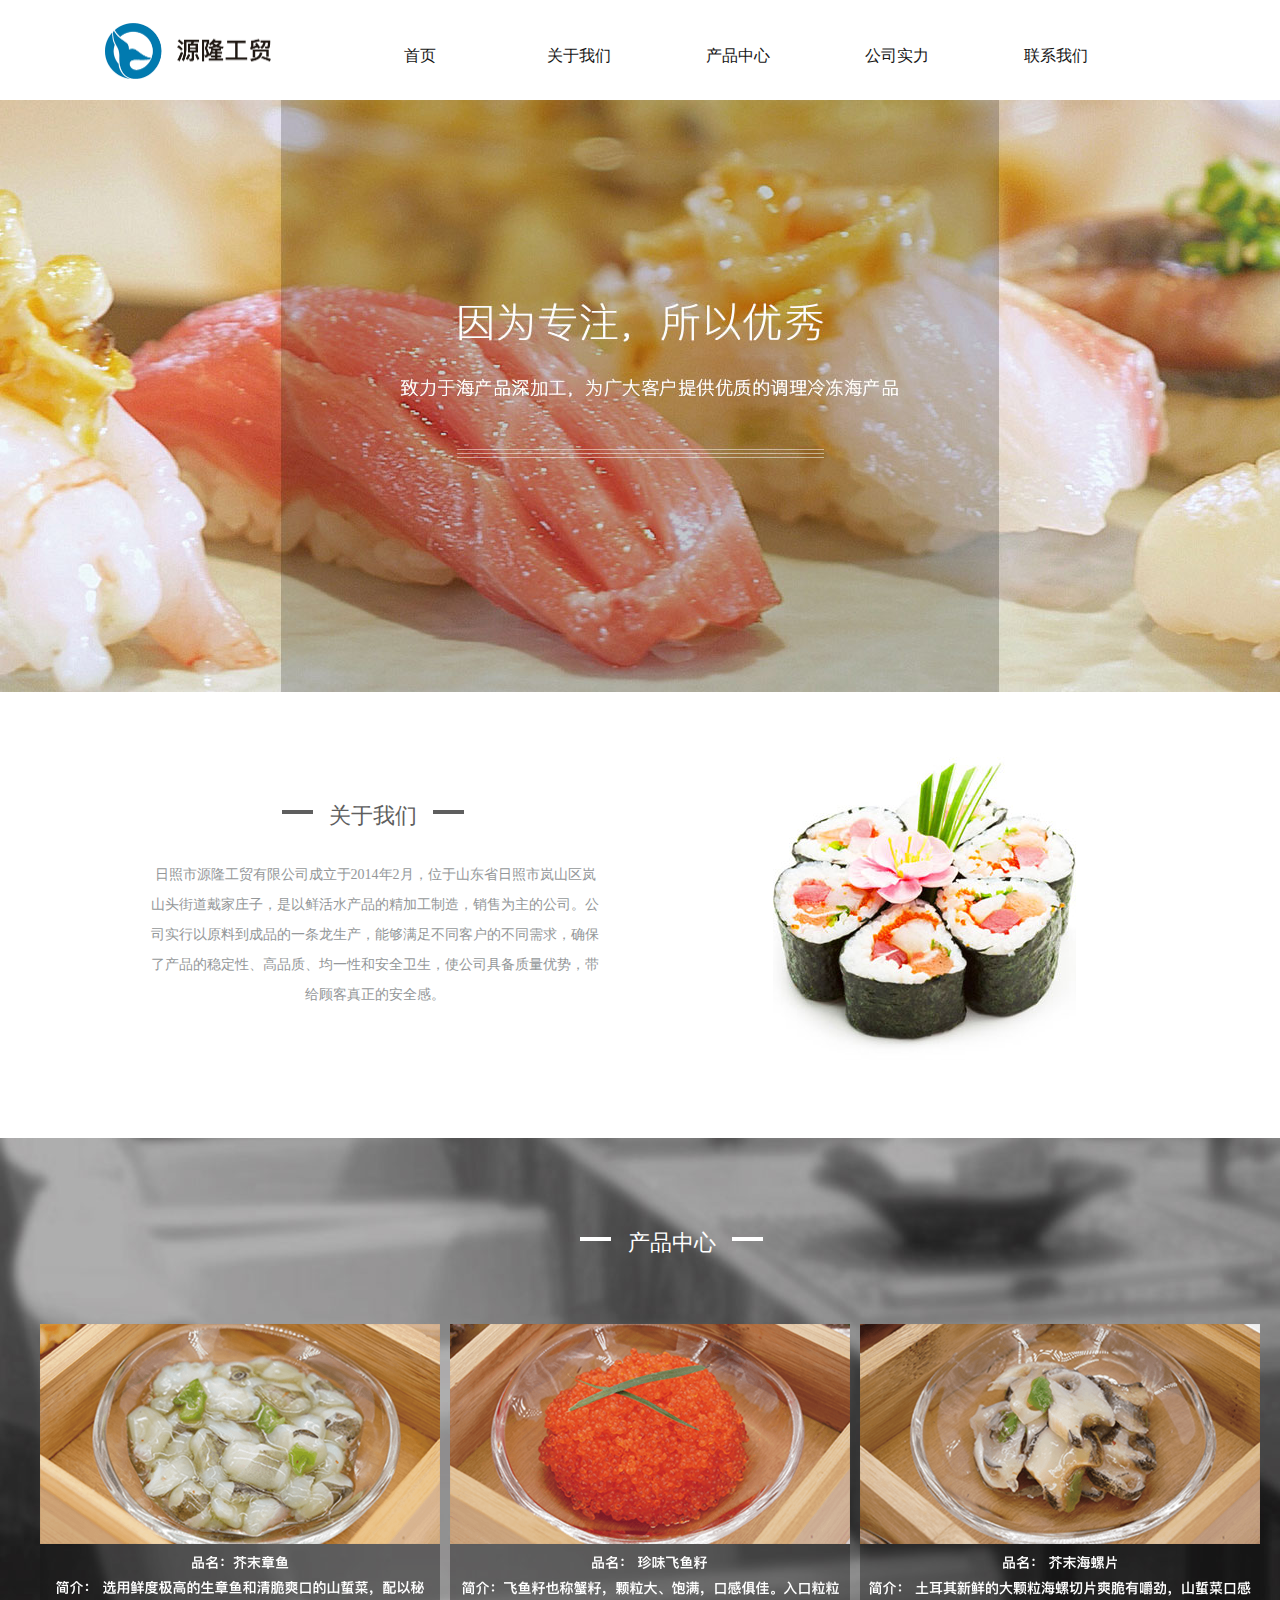
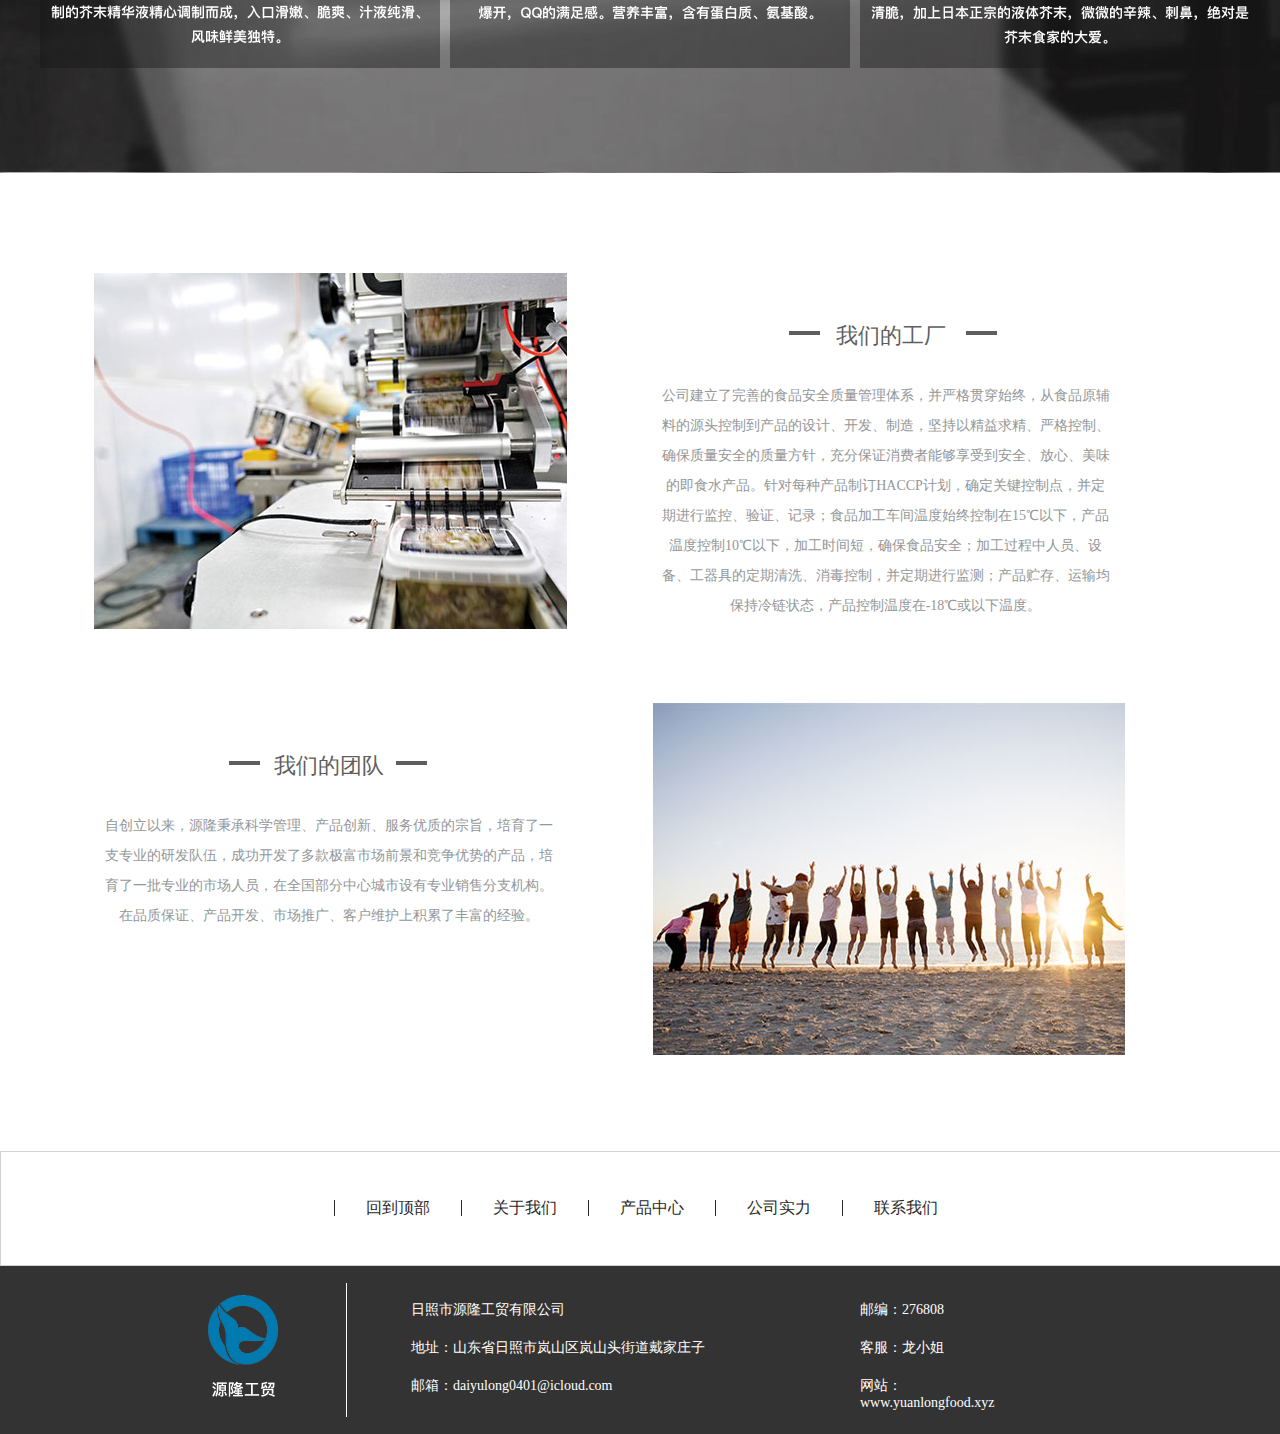
<file: index.html>
<!DOCTYPE html>
<html lang="en"><head><meta http-equiv="Content-Type" content="text/html; charset=UTF-8">
    
    <meta name="viewport" content="width=device-width, initial-scale=1.0">
    <title>源隆工贸</title>
	<link rel="stylesheet" href="index.css">
	</head>
	<script type="text/javascript">
				function init(){
					setInterval(changeImg,5000);
				}
				var pathArr=new Array(
					"img/banner.jpg",
					"img/banner2.jpg",
					"img/banner3.jpg",
				);
				var index = 0;
				function changeImg(){
					nextImg();
				}
				function preImg(){
					myimg = document.getElementById("111");
					index --;
					if(index<0){
						index = pathArr.length-1;
					}
					myimg.src = pathArr[index];
				}
				function nextImg(){
					myimg = document.getElementById("111");
					index ++;
					if(index>=pathArr.length){
						index = 0;
					}
					myimg.src = pathArr[index];
				}
			</script>
	<body onload="init()">
		<section id="0">
			<div class="mulu">
				<div class="mulukuang">
					<div class="logo">
						 <img src="./img/logo.png" class="logo_icon" alt="">
					</div>
					<a class="pre_option " href="#0">首页</a>
					<a class="pre_option" href="#1">关于我们</a>
					<a class="pre_option" href="#2">产品中心</a>
					<a class="pre_option" href="#3">公司实力</a>
					<a class="pre_option" href="#4">联系我们</a>
				</div>
			</div>
		</section>
		<section>
			<div class="beijing"   >

                   <img src="./img/banner.jpg" class="banner" id="111" alt="">

			</div>
		</section>
		<section id="1">
			<div class="about" >
				<div class="about1">
					<div class="wenben">
						<div class="heng"></div>
						<div class="zi">关于我们</div>
						<div class="heng" style="left:283px"></div>
					    <div class="neirong">日照市源隆工贸有限公司成立于2014年2月，位于山东省日照市岚山区岚山头街道戴家庄子，是以鲜活水产品的精加工制造，销售为主的公司。公司实行以原料到成品的一条龙生产，能够满足不同客户的不同需求，确保了产品的稳定性、高品质、均一性和安全卫生，使公司具备质量优势，带给顾客真正的安全感。</div>
					</div>
					<div class="tu">
						<img src="./img/shousi.jpg" class="shousi" alt="">
					</div>
				</div>
			</div>
		</section>
		<section id="2">
			<div class="chanpinzhongxin">
				<div class="chanpinzhouxin1">
					<div class="wenben1">
						<div class="heng1"></div>
						<div class="zi1">产品中心</div>
						<div class="heng1" style="left:152px"></div>
					</div>
					<div class="xuanchuan">
					<img src="./img/car1.png" class="car" alt="" style="left:40px;">
	                <img src="./img/car2.png" class="car" alt="" style="left:450px;">
	                <img src="./img/car3.png" class="car" alt="" style="left:860px;">
					</div>
				</div>
			</div>
		</section>
		<section id="3">
			<div class="gongchang">
				<div class="gongchang1">
					<div class="gongchang2">
						<img src="./img/img.jpg" class="img" alt="">
						<div class="heng2"></div>
						<div class="zi" style="left:742px;top:48px;">我们的工厂</div>
						<div class="heng2" style="left:872px"></div>
						<div class="neirong1">公司建立了完善的食品安全质量管理体系，并严格贯穿始终，从食品原辅料的源头控制到产品的设计、开发、制造，坚持以精益求精、严格控制、确保质量安全的质量方针，充分保证消费者能够享受到安全、放心、美味的即食水产品。针对每种产品制订HACCP计划，确定关键控制点，并定期进行监控、验证、记录；食品加工车间温度始终控制在15℃以下，产品温度控制10℃以下，加工时间短，确保食品安全；加工过程中人员、设备、工器具的定期清洗、消毒控制，并定期进行监测；产品贮存、运输均保持冷链状态，产品控制温度在-18℃或以下温度。</div>
					</div>
					<div class="gongchang2" style="margin-top:76px;">
						<div class="heng2" style="left:135px;"></div>
						<div class="zi"style="left:180px;top:48px;">我们的团队</div>
						<div class="heng2" style="left:302px;"></div>
						<div class="neirong1" style="left:10px">自创立以来，源隆秉承科学管理、产品创新、服务优质的宗旨，培育了一支专业的研发队伍，成功开发了多款极富市场前景和竞争优势的产品，培育了一批专业的市场人员，在全国部分中心城市设有专业销售分支机构。在品质保证、产品开发、市场推广、客户维护上积累了丰富的经验。</div>
					<img src="./img/img2.jpg" class="img2" alt="" >
					</div>
				</div>
			</div>
		</section>
		<section >
			<div class="weibu">
				<div class="weibu1">
					<a class="pre_option1" href="#0">回到顶部</a>
					<a class="pre_option1" href="#1">关于我们</a>
					<a class="pre_option1" href="#2">产品中心</a>
					<a class="pre_option1" href="#3">公司实力</a>
					<a class="pre_option1" href="#4">联系我们</a>
				</div>
			</div>
		</section>
		<section id="4">
			<div class="xinxilan">
				<div class="xinxilan1">
					<div class="tubiao">
						<img src="./img/logo2.png" class="logo2" alt="">
					</div>
					<div class="lianxi">
						<div class="zi2">日照市源隆工贸有限公司</div>
						<div class="zi2"style="width:165px;">邮编：276808</div>
						<div class="zi2">地址：山东省日照市岚山区岚山头街道戴家庄子</div>
						<div class="zi2"style="width:165px;">客服：龙小姐</div>
						<div class="zi2">邮箱：<a href="mailto:daiyulong0401@icloud.com" style="color:#ffffff;text-decoration:none;" >daiyulong0401@icloud.com</a></div>
						<div class="zi2"style="width:165px;">网站：www.yuanlongfood.xyz</div>
					</div>
				</div>
			</div>
		</section>
	</body>

</html>
</file>
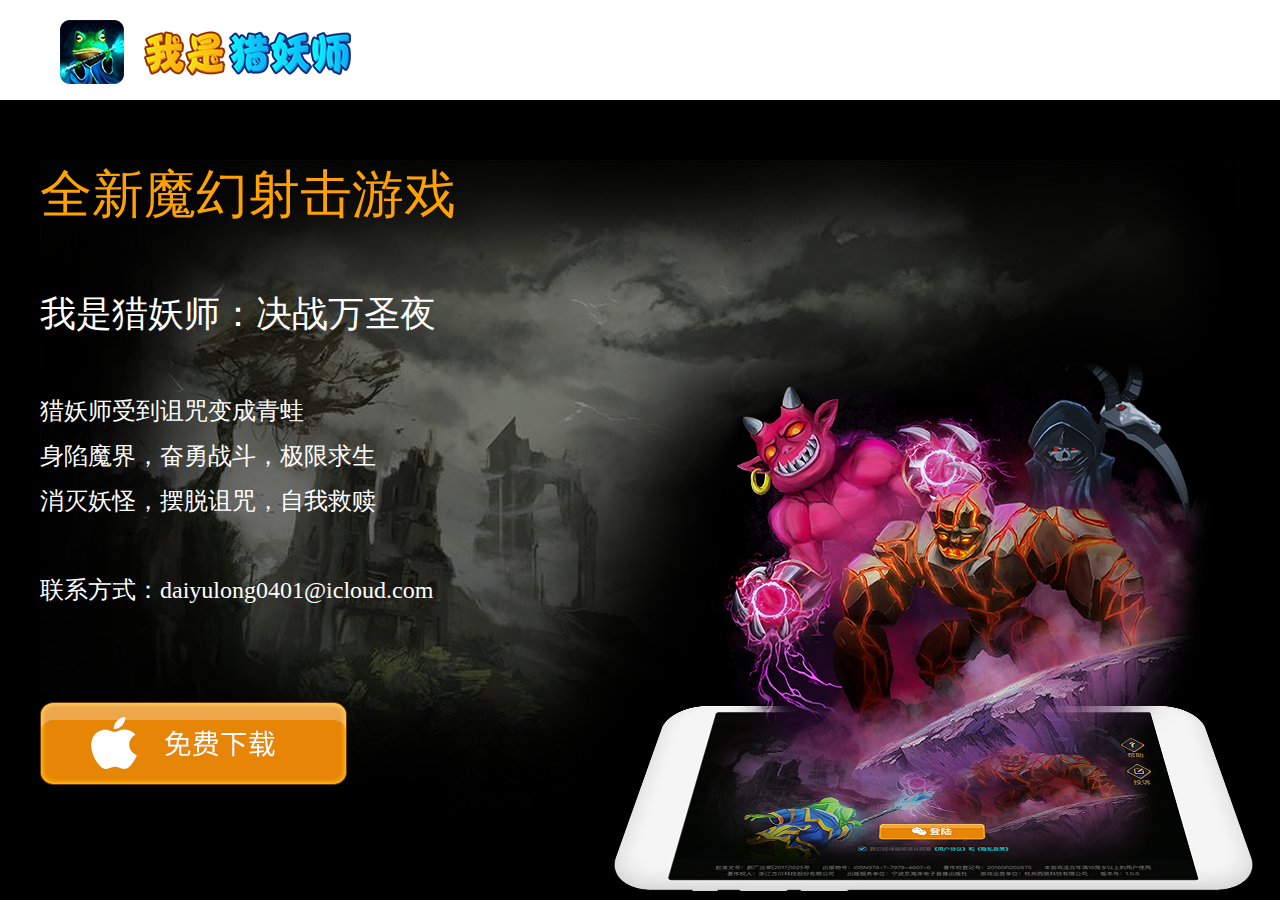
<file: wslys/index.html>
<!DOCTYPE html>
<html>
	<head>
		<meta http-equiv="Content-Type" content="text/html; charset=UTF-8">
		<title>我是猎妖师</title>
		<style type="text/css">
			* {
				margin: 0;
				padding: 0;
				text-decoration: none;
		
			}
			body {
				background-color: #000000;
				width: 100vw;
				min-height: 100vh;
			}
			.daohanglan{
				width: 100vw;
				height:100px;
				background-color:#ffffff;
				position:relative;
			}
			.beijing{
				 width: 1200px;
				    height: 733px;
				    background: url(background_img.png) no-repeat center center;
					margin:auto;
					position: relative;
					  top: 60px; left: 0; bottom: 0; right: 0;
			}
			.lll{
				width:1200px;
				height:100px;
				margin:auto;
				position:relative;
			}
			.logo{
				position:absolute;
				left:20px;
				top:20px;
			}
			.wenben{
				width:681px;
				height:460px;
				position:relative;
				
			}
			.zi1{
				font-family:SourceHanSansCN-Bold;
				font-size:52px;
				color:#ffa200;
				text-align:left;
				position:relative;
			}
			.zi2{
				font-family:SourceHanSansCN-Medium;
				font-size:36px;
				color:#ffffff;
				text-align:left;
				position:relative;
				margin-top:60px;
			}
			.zi3{
				font-family:SourceHanSansCN-Medium;
				font-size:24px;
				color:#ffffff;
				text-align:left;
				position:relative;
				margin-top:50px;
			}
			.zi5{
				font-family:SourceHanSansCN-Medium;
				font-size:24px;
				color:#ffffff;
				text-align:left;
				position:relative;
				margin-top:50px;
			}
			.iphone{
			    position: absolute;
			    float: right;
			    top: 0px;
			    left: 400px;
			}
			.btn{
				position:relative;
				margin-top:82px;
			}
			.zi4{
				font-family:SourceHanSansCN-Regular;
				font-size:20px;
				color:#ffffff;
				text-align:left;
				position:relative;
				text-align:center;
				top:850px;
			}

			@media only screen and (max-width: 1024px) {
				.daohanglan{
					width: 100vw;
					height:100px;
					background-color:#ffffff;
					position:relative;
					z-index:999;
				}
				.beijing{
					    height: 733px;
					    background: url(background_img.png) no-repeat center center;
						position: relative;
						  top: 0px; left: 0; bottom: 0; right: 0;
						width:100%;
				}
				.zi1{
					color:#ffa200;
				}
				.wenben{
					position:relative;
					left:10%;
					top:70px;
					font-weight: 600; 
				}
				.iphone{
				position:relative;
				float:none;
				top:50px;
		        left:0px;
				
				}
				.btn{
					position:relative;
					left:10%;
					top:-700px;
				}
				.zi4{
				
					top:550px;
				}
				.lll{
					width:0;
					height:0;
					margin:0;
					position:absolute;
				}
				.logo{
					position:relative;
					left:50px;
					top:20px;
				}}
				@media only screen and (max-width: 520px) {
					
					.iphone{
				width:340px;
				height:337.5px;
					left:0px;
					position:relative;top:50px;
					}
					.btn {
					    position: relative;
					    left: 10%;
						top:50px;
						margin-bottom:100px;
						}
					}
					.wenben {
					    width: 80%;
				
					}
				</style>
	</head>
	<body>
		<div class="daohanglan" >
			<div class="lll">
			<img src="logo_img.png" class="logo">
			</div>
			</div>
		<div class="beijing">
			
			<div class="wenben">
				<div class="zi1">全新魔幻射击游戏</div>
				<div class="zi2">我是猎妖师：决战万圣夜</div>
				<div class="zi3" style="line-height:45px;">猎妖师受到诅咒变成青蛙<br>
				身陷魔界，奋勇战斗，极限求生<br>
				消灭妖怪，摆脱诅咒，自我救赎<br>
				</div>
				<div class="zi5">联系方式：<a href="mailto:daiyulong0401@icloud.com" style="color:white;">daiyulong0401@icloud.com</a></div>
			</div>
			<img src="iphone_img.png" class="iphone">
			<img src="./download_btn.png" class="btn" id="download" >
		</div>
	<!--<div class="zi4">Copyright © 日照市源隆工贸有限公司版权所有</div>-->	
<script>
		document.getElementById('download').addEventListener('click', function() {
						window.location.href = 'https://apps.apple.com/cn/app/id1556168023';
					})
	</script>
	</body>

</html>
</file>
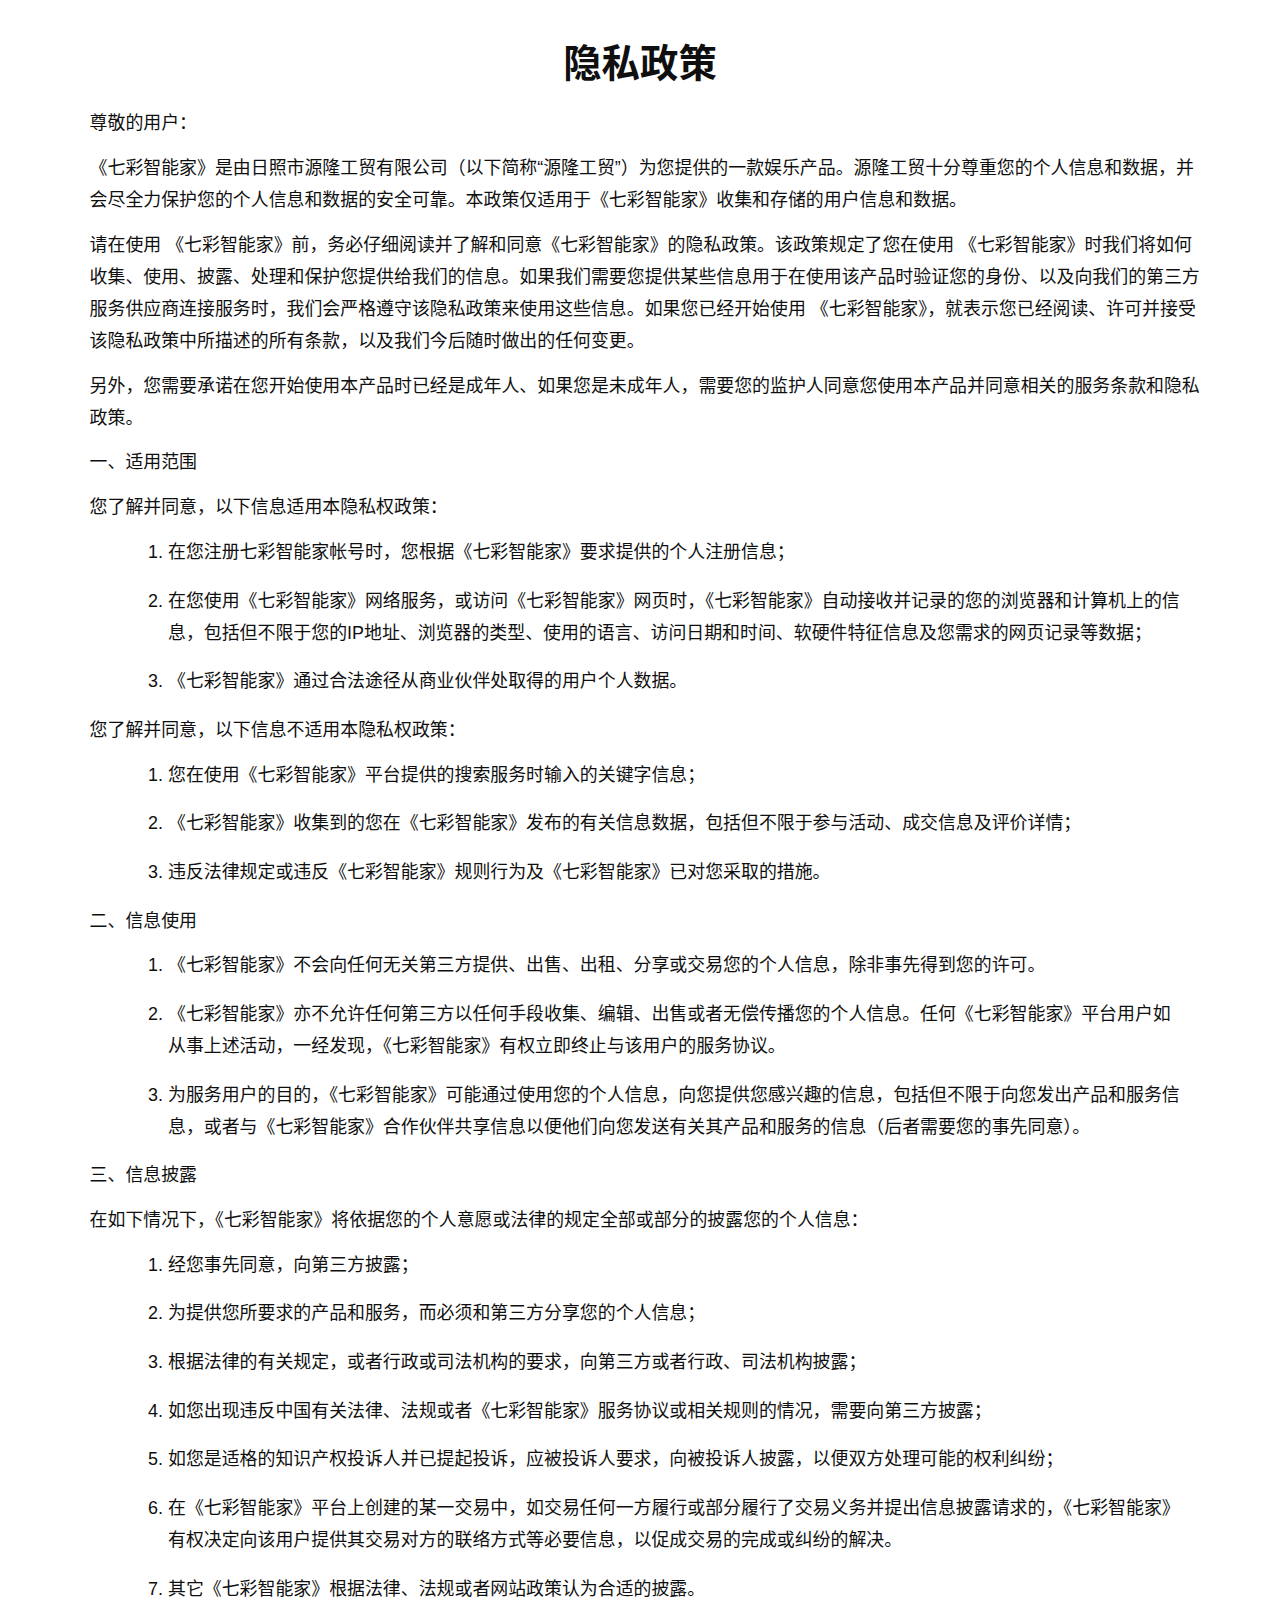
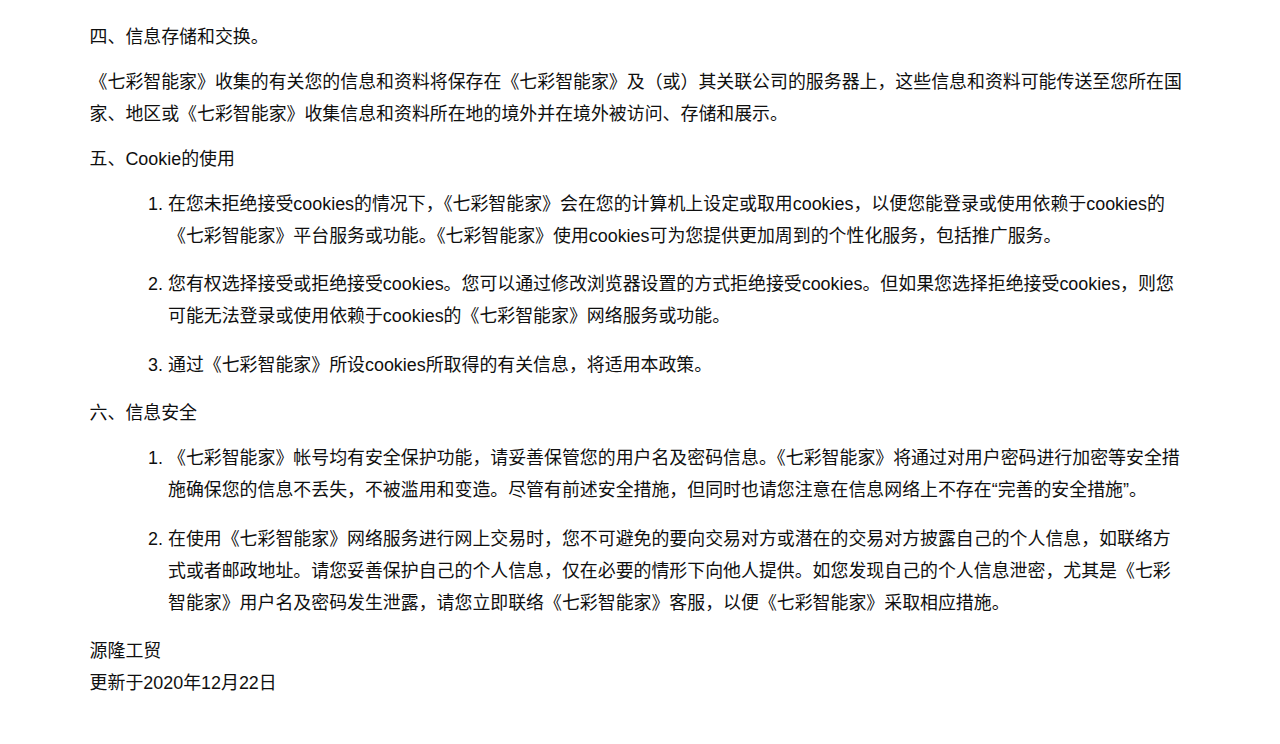
<file: qcznjprivacy.html>
<!DOCTYPE html>
<html>

	<head>
		<meta charset="UTF-8">
		<title>隐私政策</title>
		<meta name="Private Policy" content="抓娃娃，七彩智能家" />
		<meta charset="UTF-8" name="viewport" content="width=device-width,
initial-scale=1.0,maximum-scale=1.0, user-scalable=no" />
		<style type="text/css">
			body {
				margin: 0;
				padding: 0;
				font-family: "Helvetica Neue", Helvetica, "Hiragino Sans GB", "Noto Sans", "Noto Sans CJK SC", "Microsoft YaHei", "Apple Color Emoji", "Segoe UI Symbol", Arial, sans-serif;
				color: #0f0f0f;
				background: #ffffff;
			}
			
			.header {
				width: 100%;
				font-size: 0.7rem;
				text-align: center;
				margin-top: 0.93rem;
				margin-bottom: 0.53rem;
				font-weight: bold;
			}
			
			.block {}
			
			.title {
				font-size: 0.6rem;
				margin: 0.26rem 0.13rem 0.26rem 0.4rem;
				font-weight: normal;
			}
			
			.ul {
				margin-left: 0.6rem;
				margin-right: 0.26rem;
			}
			
			.li {
				font-size: 0.4rem;
				list-style: decimal;
				line-height: 0.7rem;
				margin-bottom: 0.13rem;
				font-weight: normal;
			}
			
			.li_zero {
				font-size: 0.48rem;
				list-style: decimal-leading-zero;
				line-height: 0.7rem;
				margin-bottom: 0.13rem;
				font-weight: normal;
			}
			
			.otherText {
				font-size: 0.4rem;
				margin: 0.4rem 0.4rem 0.4rem 0.4rem;
				font-weight: normal;
				line-height: 0.7rem;
			}
			
			@media only screen and (min-width: 1025px) {
				body {
					width: 90%;
					margin-left: 5%;
				}
				.header {
					font-size: 0.3rem;
					margin-top: 0.25rem;
					margin-bottom: 0.15rem;
				}
				.title {
					font-size: 0.2rem;
					margin: 0.16rem 0.06rem 0.13rem 0.2rem;
				}
				.otherText {
					font-size: 0.14rem;
					margin: 0.1rem 0.1rem 0.1rem 0.2rem;
					line-height: 0.25rem;
					
				}
				.li {
					font-size: 0.14rem;
					line-height: 0.25rem;
				}
				.li_zero {
					font-size: 0.14rem;
					line-height: 0.14rem;
				}
				.ul {
					margin-left: 0.5rem;
					margin-right: 0.26rem;
				}
			}
		</style>
	</head>

	<body>
		<div class="englishVer" id="englishVer">
			<div class="header">
				隐私政策
			</div>
			<p class="otherText">尊敬的用户：</p>
			<p class="otherText">《七彩智能家》是由日照市源隆工贸有限公司（以下简称“源隆工贸”）为您提供的一款娱乐产品。源隆工贸十分尊重您的个人信息和数据，并会尽全力保护您的个人信息和数据的安全可靠。本政策仅适用于《七彩智能家》收集和存储的用户信息和数据。</p>
			<p class="otherText">请在使用 《七彩智能家》前，务必仔细阅读并了解和同意《七彩智能家》的隐私政策。该政策规定了您在使用 《七彩智能家》时我们将如何收集、使用、披露、处理和保护您提供给我们的信息。如果我们需要您提供某些信息用于在使用该产品时验证您的身份、以及向我们的第三方服务供应商连接服务时，我们会严格遵守该隐私政策来使用这些信息。如果您已经开始使用 《七彩智能家》，就表示您已经阅读、许可并接受该隐私政策中所描述的所有条款，以及我们今后随时做出的任何变更。</p>
			<p class="otherText">另外，您需要承诺在您开始使用本产品时已经是成年人、如果您是未成年人，需要您的监护人同意您使用本产品并同意相关的服务条款和隐私政策。</p>
			<p class="otherText">一、适用范围</p>
			<p class="otherText">您了解并同意，以下信息适用本隐私权政策：</p>
				<ul class="ul">
					<li class="li">在您注册七彩智能家帐号时，您根据《七彩智能家》要求提供的个人注册信息；</li>
					<li class="li">在您使用《七彩智能家》网络服务，或访问《七彩智能家》网页时，《七彩智能家》自动接收并记录的您的浏览器和计算机上的信息，包括但不限于您的IP地址、浏览器的类型、使用的语言、访问日期和时间、软硬件特征信息及您需求的网页记录等数据；</li>
					<li class="li">《七彩智能家》通过合法途径从商业伙伴处取得的用户个人数据。</li>
				</ul>
				<p class="otherText">您了解并同意，以下信息不适用本隐私权政策：</p>
				<ul class="ul">
					<li class="li">您在使用《七彩智能家》平台提供的搜索服务时输入的关键字信息；</li>
					<li class="li">《七彩智能家》收集到的您在《七彩智能家》发布的有关信息数据，包括但不限于参与活动、成交信息及评价详情；</li>
					<li class="li">违反法律规定或违反《七彩智能家》规则行为及《七彩智能家》已对您采取的措施。</li>
				</ul>
			<p class="otherText">二、信息使用</p>
				<ul class="ul">
					<li class="li">《七彩智能家》不会向任何无关第三方提供、出售、出租、分享或交易您的个人信息，除非事先得到您的许可。</li>
					<li class="li">《七彩智能家》亦不允许任何第三方以任何手段收集、编辑、出售或者无偿传播您的个人信息。任何《七彩智能家》平台用户如从事上述活动，一经发现，《七彩智能家》有权立即终止与该用户的服务协议。</li>
					<li class="li">为服务用户的目的，《七彩智能家》可能通过使用您的个人信息，向您提供您感兴趣的信息，包括但不限于向您发出产品和服务信息，或者与《七彩智能家》合作伙伴共享信息以便他们向您发送有关其产品和服务的信息（后者需要您的事先同意）。</li>
				</ul>
			</div>
			<div class="block">
				
				<p class="otherText">三、信息披露</p>
				<p class="otherText">在如下情况下，《七彩智能家》将依据您的个人意愿或法律的规定全部或部分的披露您的个人信息：</p>
				<ul class="ul">
					<li class="li">经您事先同意，向第三方披露；</li>
					<li class="li">为提供您所要求的产品和服务，而必须和第三方分享您的个人信息；</li>
					<li class="li">根据法律的有关规定，或者行政或司法机构的要求，向第三方或者行政、司法机构披露；</li>
					<li class="li">如您出现违反中国有关法律、法规或者《七彩智能家》服务协议或相关规则的情况，需要向第三方披露；</li>
					<li class="li">如您是适格的知识产权投诉人并已提起投诉，应被投诉人要求，向被投诉人披露，以便双方处理可能的权利纠纷；</li>
					<li class="li">在《七彩智能家》平台上创建的某一交易中，如交易任何一方履行或部分履行了交易义务并提出信息披露请求的，《七彩智能家》有权决定向该用户提供其交易对方的联络方式等必要信息，以促成交易的完成或纠纷的解决。</li>
					<li class="li">其它《七彩智能家》根据法律、法规或者网站政策认为合适的披露。</li>
				</ul>
				<p class="otherText">四、信息存储和交换。</p>
				<p class="otherText">《七彩智能家》收集的有关您的信息和资料将保存在《七彩智能家》及（或）其关联公司的服务器上，这些信息和资料可能传送至您所在国家、地区或《七彩智能家》收集信息和资料所在地的境外并在境外被访问、存储和展示。</p>
			</div>
			<div class="block">
				

				<p class="otherText">五、Cookie的使用</p>
				<ul class="ul">
					<li class="li">在您未拒绝接受cookies的情况下，《七彩智能家》会在您的计算机上设定或取用cookies，以便您能登录或使用依赖于cookies的《七彩智能家》平台服务或功能。《七彩智能家》使用cookies可为您提供更加周到的个性化服务，包括推广服务。 </li>
					<li class="li">您有权选择接受或拒绝接受cookies。您可以通过修改浏览器设置的方式拒绝接受cookies。但如果您选择拒绝接受cookies，则您可能无法登录或使用依赖于cookies的《七彩智能家》网络服务或功能。</li>
					<li class="li">通过《七彩智能家》所设cookies所取得的有关信息，将适用本政策。</li>
				</ul>
				<p class="otherText">六、信息安全</p>
				<ul class="ul">
					<li class="li">《七彩智能家》帐号均有安全保护功能，请妥善保管您的用户名及密码信息。《七彩智能家》将通过对用户密码进行加密等安全措施确保您的信息不丢失，不被滥用和变造。尽管有前述安全措施，但同时也请您注意在信息网络上不存在“完善的安全措施”。</li>
					<li class="li">在使用《七彩智能家》网络服务进行网上交易时，您不可避免的要向交易对方或潜在的交易对方披露自己的个人信息，如联络方式或者邮政地址。请您妥善保护自己的个人信息，仅在必要的情形下向他人提供。如您发现自己的个人信息泄密，尤其是《七彩智能家》用户名及密码发生泄露，请您立即联络《七彩智能家》客服，以便《七彩智能家》采取相应措施。</li>
				</ul>
			</div>
			
			
			<p class="otherText">源隆工贸
				<Br> 更新于2020年12月22日
			  <Br>
				<Br>
			</p>
		</div>

		<script>!function(e,t){function n(){t.body?t.body.style.fontSize=12*o+"px":t.addEventListener("DOMContentLoaded",n)}function d(){var e=i.clientWidth/10;i.style.fontSize=e+"px"}var i=t.documentElement,o=e.devicePixelRatio||1;if(n(),d(),e.addEventListener("resize",d),e.addEventListener("pageshow",function(e){e.persisted&&d()}),o>=2){var a=t.createElement("body"),s=t.createElement("div");s.style.border=".5px solid transparent",a.appendChild(s),i.appendChild(a),1===s.offsetHeight&&i.classList.add("hairlines"),i.removeChild(a)}}(window,document);</script>

	</body>

</html>
</file>
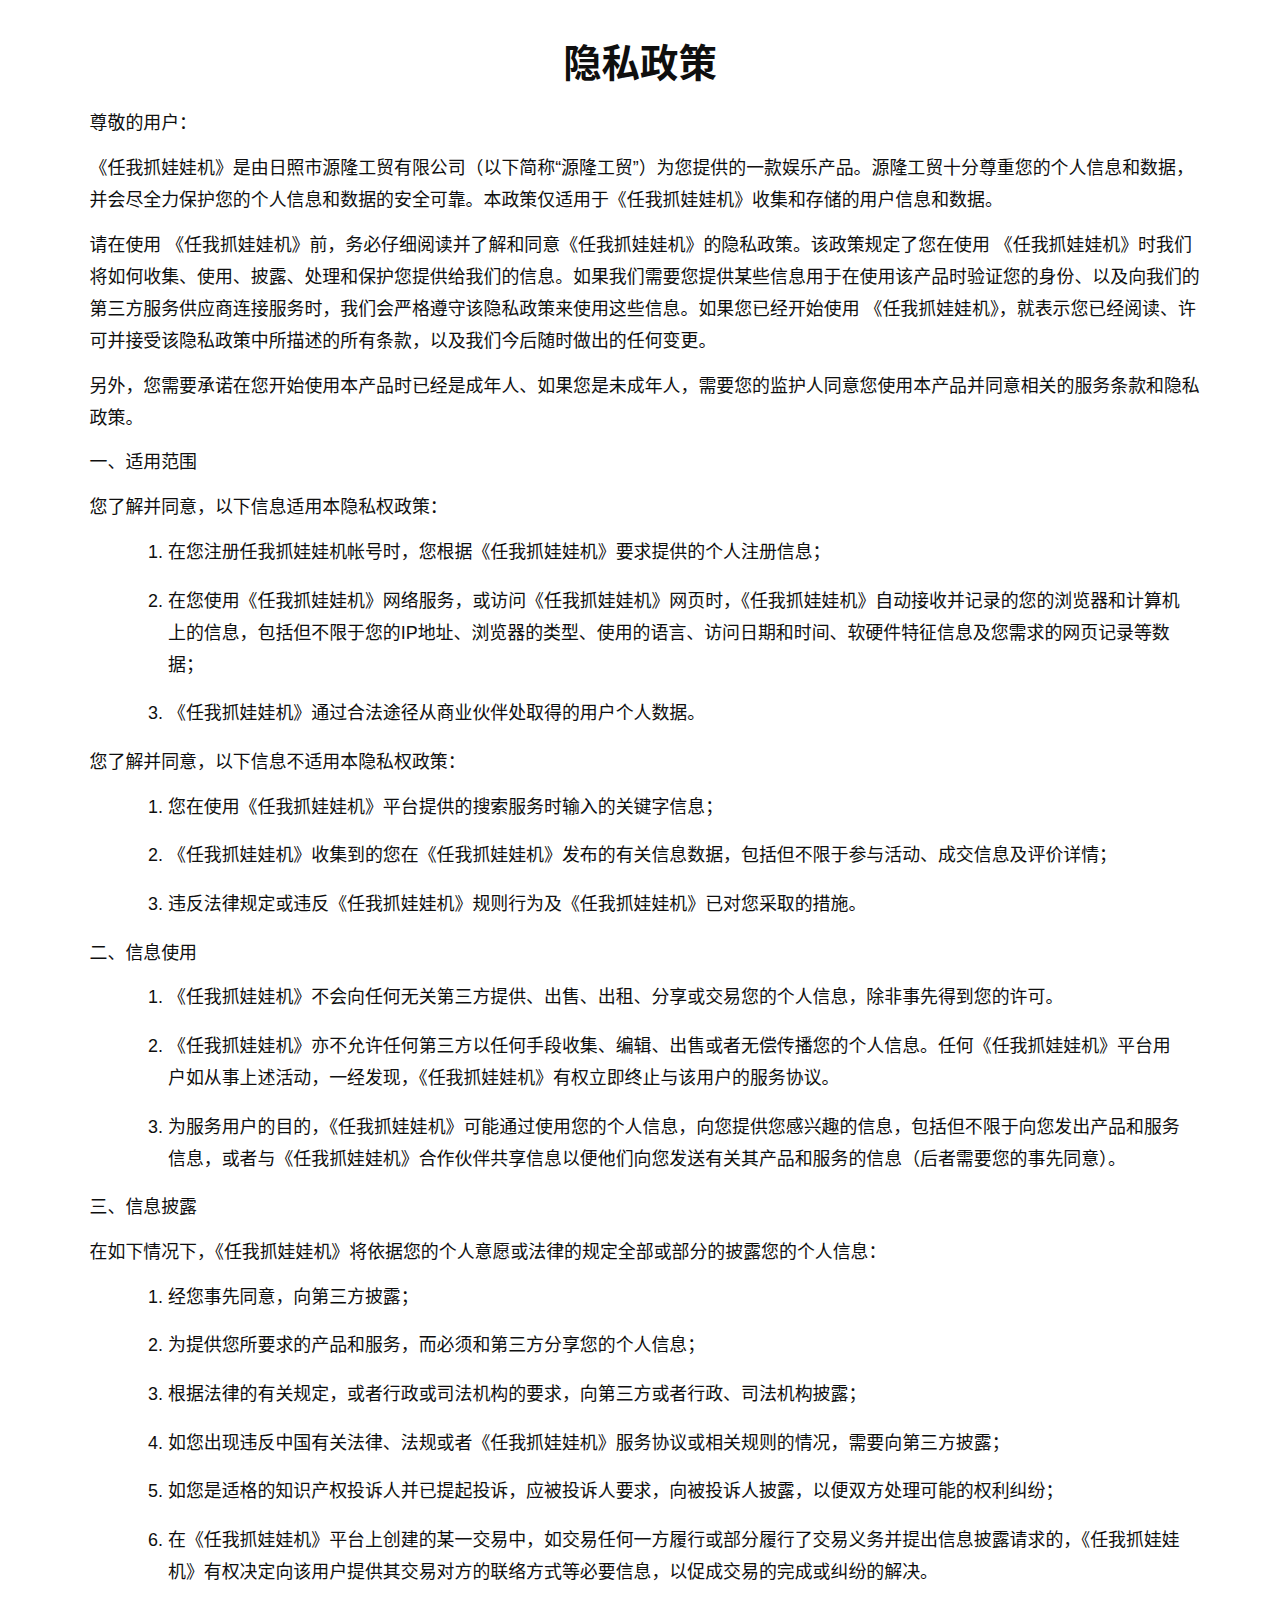
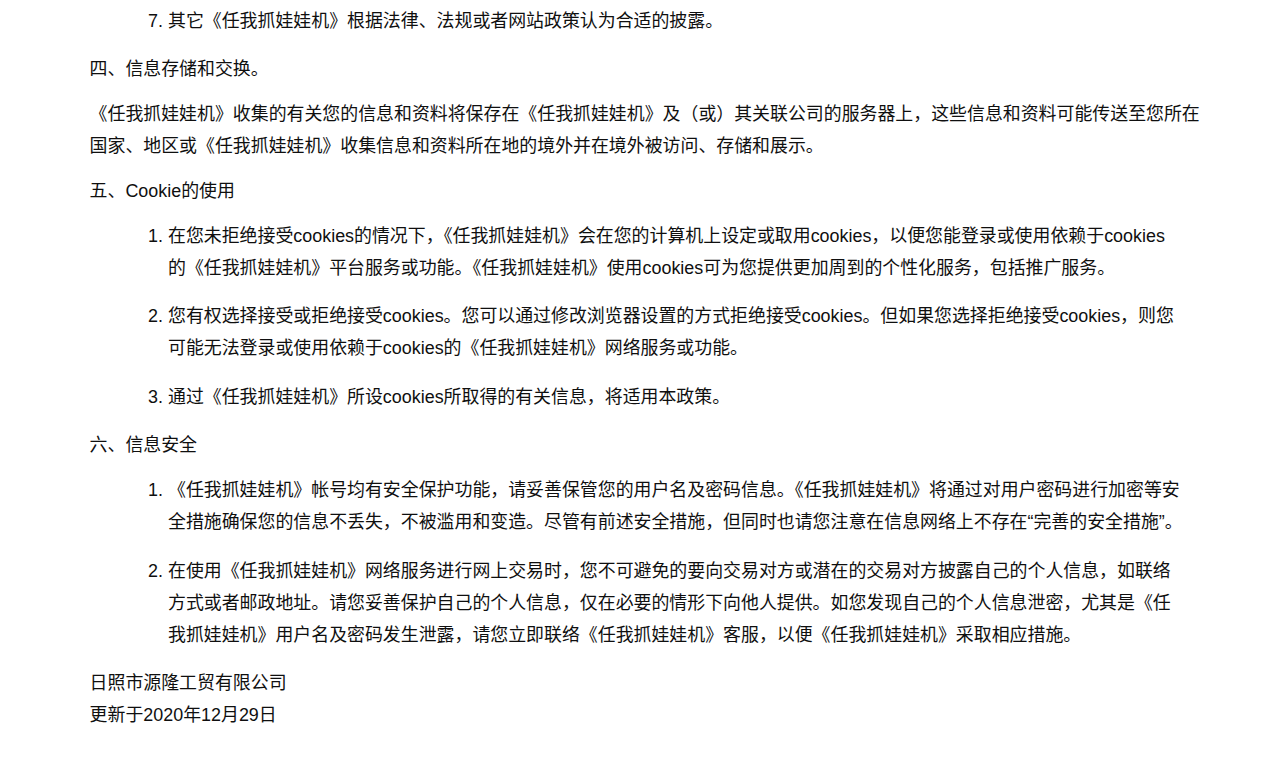
<file: zjprivacy.html>
<!DOCTYPE html>
<html>

	<head>
		<meta charset="UTF-8">
		<title>隐私政策</title>
		<meta name="Private Policy" content="抓娃娃，任我抓娃娃机" />
		<meta charset="UTF-8" name="viewport" content="width=device-width,
initial-scale=1.0,maximum-scale=1.0, user-scalable=no" />
		<style type="text/css">
			body {
				margin: 0;
				padding: 0;
				font-family: "Helvetica Neue", Helvetica, "Hiragino Sans GB", "Noto Sans", "Noto Sans CJK SC", "Microsoft YaHei", "Apple Color Emoji", "Segoe UI Symbol", Arial, sans-serif;
				color: #0f0f0f;
				background: #ffffff;
			}
			
			.header {
				width: 100%;
				font-size: 0.7rem;
				text-align: center;
				margin-top: 0.93rem;
				margin-bottom: 0.53rem;
				font-weight: bold;
			}
			
			.block {}
			
			.title {
				font-size: 0.6rem;
				margin: 0.26rem 0.13rem 0.26rem 0.4rem;
				font-weight: normal;
			}
			
			.ul {
				margin-left: 0.6rem;
				margin-right: 0.26rem;
			}
			
			.li {
				font-size: 0.4rem;
				list-style: decimal;
				line-height: 0.7rem;
				margin-bottom: 0.13rem;
				font-weight: normal;
			}
			
			.li_zero {
				font-size: 0.48rem;
				list-style: decimal-leading-zero;
				line-height: 0.7rem;
				margin-bottom: 0.13rem;
				font-weight: normal;
			}
			
			.otherText {
				font-size: 0.4rem;
				margin: 0.4rem 0.4rem 0.4rem 0.4rem;
				font-weight: normal;
				line-height: 0.7rem;
			}
			
			@media only screen and (min-width: 1025px) {
				body {
					width: 90%;
					margin-left: 5%;
				}
				.header {
					font-size: 0.3rem;
					margin-top: 0.25rem;
					margin-bottom: 0.15rem;
				}
				.title {
					font-size: 0.2rem;
					margin: 0.16rem 0.06rem 0.13rem 0.2rem;
				}
				.otherText {
					font-size: 0.14rem;
					margin: 0.1rem 0.1rem 0.1rem 0.2rem;
					line-height: 0.25rem;
					
				}
				.li {
					font-size: 0.14rem;
					line-height: 0.25rem;
				}
				.li_zero {
					font-size: 0.14rem;
					line-height: 0.14rem;
				}
				.ul {
					margin-left: 0.5rem;
					margin-right: 0.26rem;
				}
			}
		</style>
	</head>

	<body>
		<div class="englishVer" id="englishVer">
			<div class="header">
				隐私政策
			</div>
			<p class="otherText">尊敬的用户：</p>
			<p class="otherText">《任我抓娃娃机》是由日照市源隆工贸有限公司（以下简称“源隆工贸”）为您提供的一款娱乐产品。源隆工贸十分尊重您的个人信息和数据，并会尽全力保护您的个人信息和数据的安全可靠。本政策仅适用于《任我抓娃娃机》收集和存储的用户信息和数据。</p>
			<p class="otherText">请在使用 《任我抓娃娃机》前，务必仔细阅读并了解和同意《任我抓娃娃机》的隐私政策。该政策规定了您在使用 《任我抓娃娃机》时我们将如何收集、使用、披露、处理和保护您提供给我们的信息。如果我们需要您提供某些信息用于在使用该产品时验证您的身份、以及向我们的第三方服务供应商连接服务时，我们会严格遵守该隐私政策来使用这些信息。如果您已经开始使用 《任我抓娃娃机》，就表示您已经阅读、许可并接受该隐私政策中所描述的所有条款，以及我们今后随时做出的任何变更。</p>
			<p class="otherText">另外，您需要承诺在您开始使用本产品时已经是成年人、如果您是未成年人，需要您的监护人同意您使用本产品并同意相关的服务条款和隐私政策。</p>
			<p class="otherText">一、适用范围</p>
			<p class="otherText">您了解并同意，以下信息适用本隐私权政策：</p>
				<ul class="ul">
					<li class="li">在您注册任我抓娃娃机帐号时，您根据《任我抓娃娃机》要求提供的个人注册信息；</li>
					<li class="li">在您使用《任我抓娃娃机》网络服务，或访问《任我抓娃娃机》网页时，《任我抓娃娃机》自动接收并记录的您的浏览器和计算机上的信息，包括但不限于您的IP地址、浏览器的类型、使用的语言、访问日期和时间、软硬件特征信息及您需求的网页记录等数据；</li>
					<li class="li">《任我抓娃娃机》通过合法途径从商业伙伴处取得的用户个人数据。</li>
				</ul>
				<p class="otherText">您了解并同意，以下信息不适用本隐私权政策：</p>
				<ul class="ul">
					<li class="li">您在使用《任我抓娃娃机》平台提供的搜索服务时输入的关键字信息；</li>
					<li class="li">《任我抓娃娃机》收集到的您在《任我抓娃娃机》发布的有关信息数据，包括但不限于参与活动、成交信息及评价详情；</li>
					<li class="li">违反法律规定或违反《任我抓娃娃机》规则行为及《任我抓娃娃机》已对您采取的措施。</li>
				</ul>
			<p class="otherText">二、信息使用</p>
				<ul class="ul">
					<li class="li">《任我抓娃娃机》不会向任何无关第三方提供、出售、出租、分享或交易您的个人信息，除非事先得到您的许可。</li>
					<li class="li">《任我抓娃娃机》亦不允许任何第三方以任何手段收集、编辑、出售或者无偿传播您的个人信息。任何《任我抓娃娃机》平台用户如从事上述活动，一经发现，《任我抓娃娃机》有权立即终止与该用户的服务协议。</li>
					<li class="li">为服务用户的目的，《任我抓娃娃机》可能通过使用您的个人信息，向您提供您感兴趣的信息，包括但不限于向您发出产品和服务信息，或者与《任我抓娃娃机》合作伙伴共享信息以便他们向您发送有关其产品和服务的信息（后者需要您的事先同意）。</li>
				</ul>
			</div>
			<div class="block">
				
				<p class="otherText">三、信息披露</p>
				<p class="otherText">在如下情况下，《任我抓娃娃机》将依据您的个人意愿或法律的规定全部或部分的披露您的个人信息：</p>
				<ul class="ul">
					<li class="li">经您事先同意，向第三方披露；</li>
					<li class="li">为提供您所要求的产品和服务，而必须和第三方分享您的个人信息；</li>
					<li class="li">根据法律的有关规定，或者行政或司法机构的要求，向第三方或者行政、司法机构披露；</li>
					<li class="li">如您出现违反中国有关法律、法规或者《任我抓娃娃机》服务协议或相关规则的情况，需要向第三方披露；</li>
					<li class="li">如您是适格的知识产权投诉人并已提起投诉，应被投诉人要求，向被投诉人披露，以便双方处理可能的权利纠纷；</li>
					<li class="li">在《任我抓娃娃机》平台上创建的某一交易中，如交易任何一方履行或部分履行了交易义务并提出信息披露请求的，《任我抓娃娃机》有权决定向该用户提供其交易对方的联络方式等必要信息，以促成交易的完成或纠纷的解决。</li>
					<li class="li">其它《任我抓娃娃机》根据法律、法规或者网站政策认为合适的披露。</li>
				</ul>
				<p class="otherText">四、信息存储和交换。</p>
				<p class="otherText">《任我抓娃娃机》收集的有关您的信息和资料将保存在《任我抓娃娃机》及（或）其关联公司的服务器上，这些信息和资料可能传送至您所在国家、地区或《任我抓娃娃机》收集信息和资料所在地的境外并在境外被访问、存储和展示。</p>
			</div>
			<div class="block">
				

				<p class="otherText">五、Cookie的使用</p>
				<ul class="ul">
					<li class="li">在您未拒绝接受cookies的情况下，《任我抓娃娃机》会在您的计算机上设定或取用cookies，以便您能登录或使用依赖于cookies的《任我抓娃娃机》平台服务或功能。《任我抓娃娃机》使用cookies可为您提供更加周到的个性化服务，包括推广服务。 </li>
					<li class="li">您有权选择接受或拒绝接受cookies。您可以通过修改浏览器设置的方式拒绝接受cookies。但如果您选择拒绝接受cookies，则您可能无法登录或使用依赖于cookies的《任我抓娃娃机》网络服务或功能。</li>
					<li class="li">通过《任我抓娃娃机》所设cookies所取得的有关信息，将适用本政策。</li>
				</ul>
				<p class="otherText">六、信息安全</p>
				<ul class="ul">
					<li class="li">《任我抓娃娃机》帐号均有安全保护功能，请妥善保管您的用户名及密码信息。《任我抓娃娃机》将通过对用户密码进行加密等安全措施确保您的信息不丢失，不被滥用和变造。尽管有前述安全措施，但同时也请您注意在信息网络上不存在“完善的安全措施”。</li>
					<li class="li">在使用《任我抓娃娃机》网络服务进行网上交易时，您不可避免的要向交易对方或潜在的交易对方披露自己的个人信息，如联络方式或者邮政地址。请您妥善保护自己的个人信息，仅在必要的情形下向他人提供。如您发现自己的个人信息泄密，尤其是《任我抓娃娃机》用户名及密码发生泄露，请您立即联络《任我抓娃娃机》客服，以便《任我抓娃娃机》采取相应措施。</li>
				</ul>
			</div>
			
			
			<p class="otherText">日照市源隆工贸有限公司
				<Br> 更新于2020年12月29日
			  <Br>
				<Br>
			</p>
		</div>

		<script>!function(e,t){function n(){t.body?t.body.style.fontSize=12*o+"px":t.addEventListener("DOMContentLoaded",n)}function d(){var e=i.clientWidth/10;i.style.fontSize=e+"px"}var i=t.documentElement,o=e.devicePixelRatio||1;if(n(),d(),e.addEventListener("resize",d),e.addEventListener("pageshow",function(e){e.persisted&&d()}),o>=2){var a=t.createElement("body"),s=t.createElement("div");s.style.border=".5px solid transparent",a.appendChild(s),i.appendChild(a),1===s.offsetHeight&&i.classList.add("hairlines"),i.removeChild(a)}}(window,document);</script>

	</body>

</html>
</file>
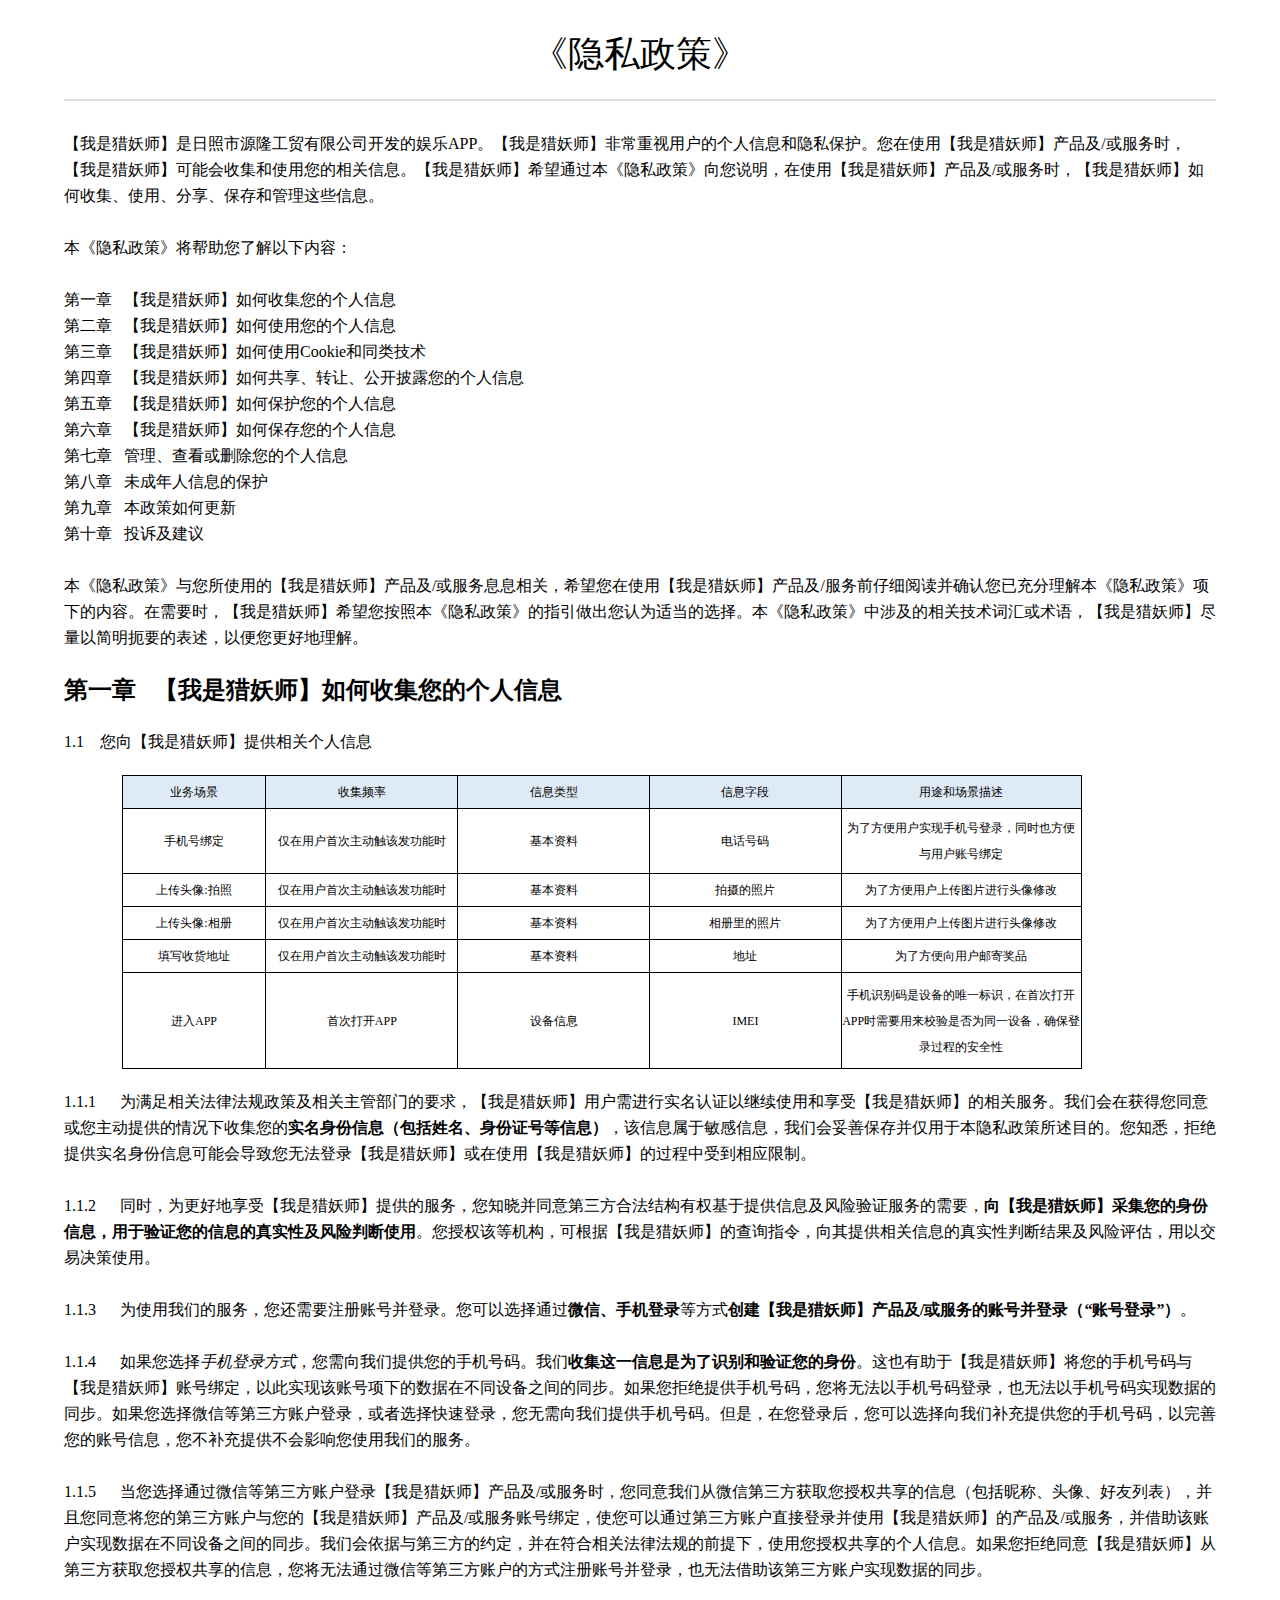
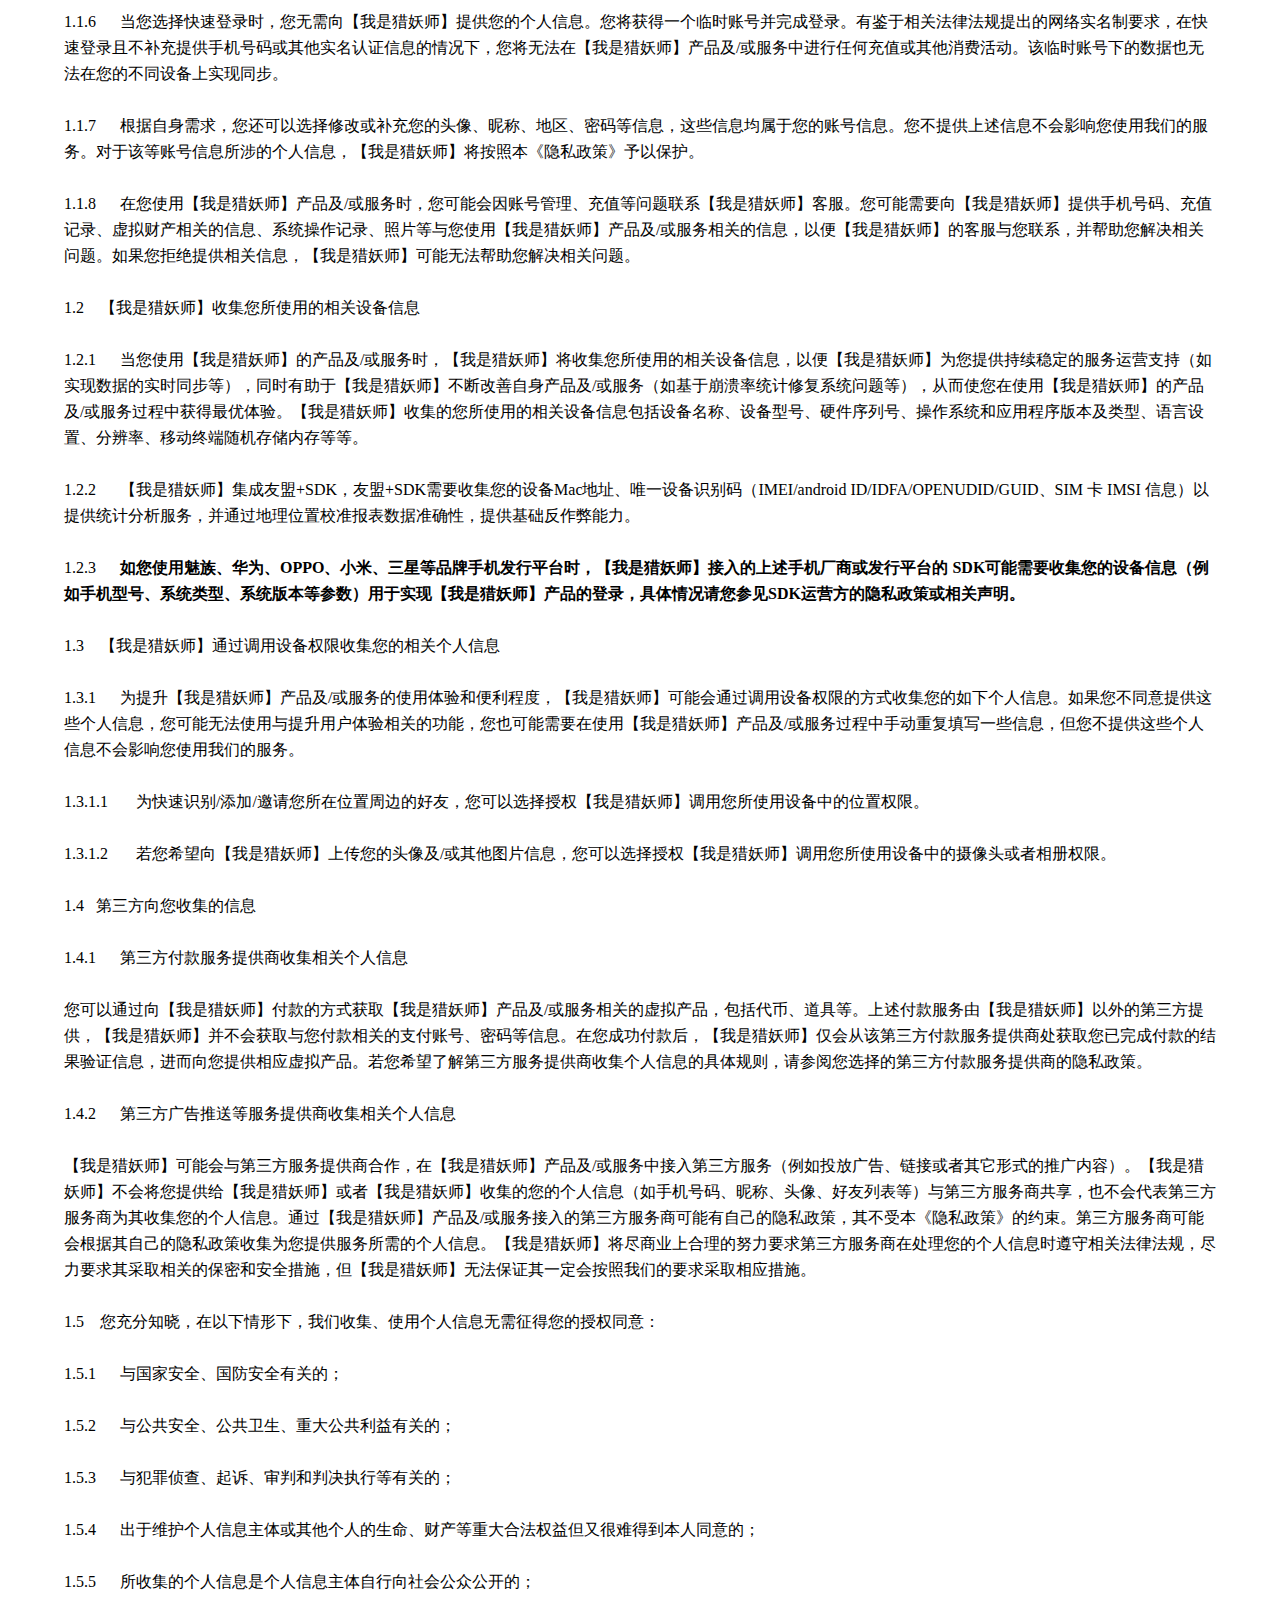
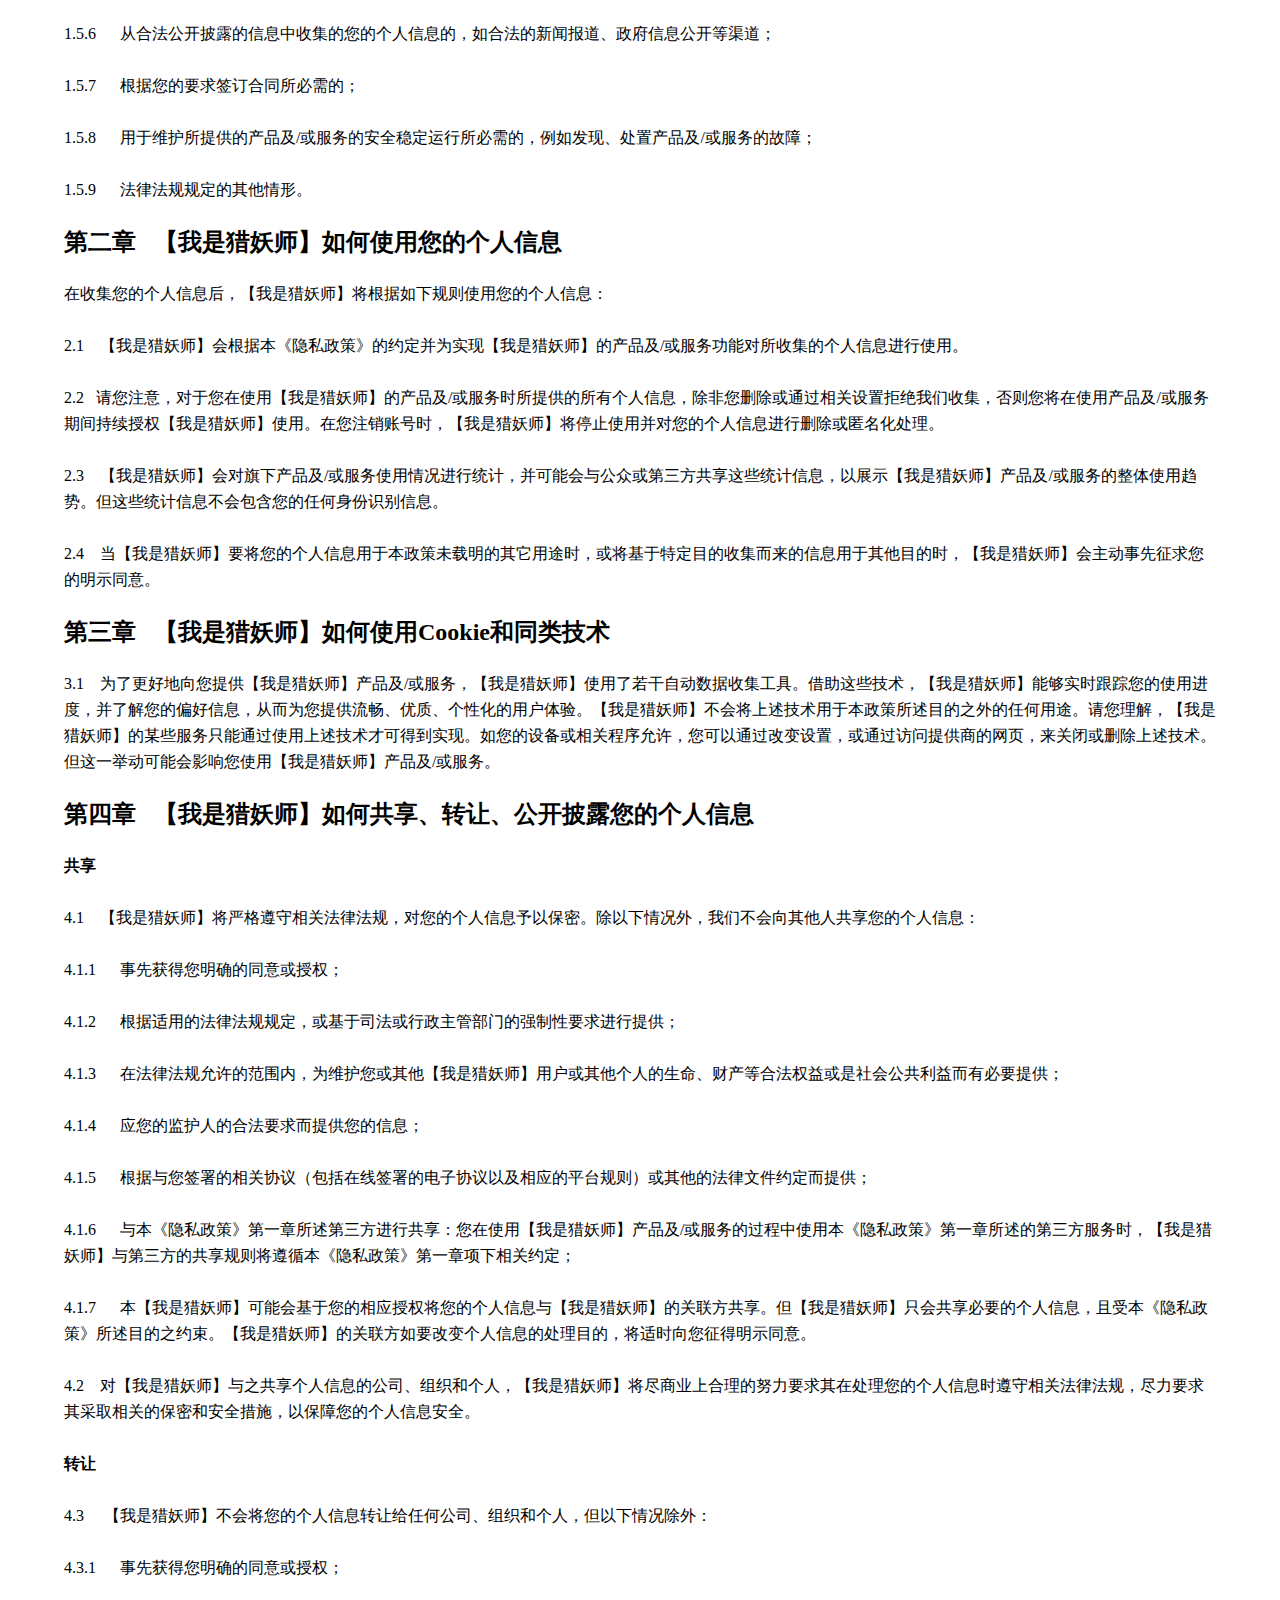
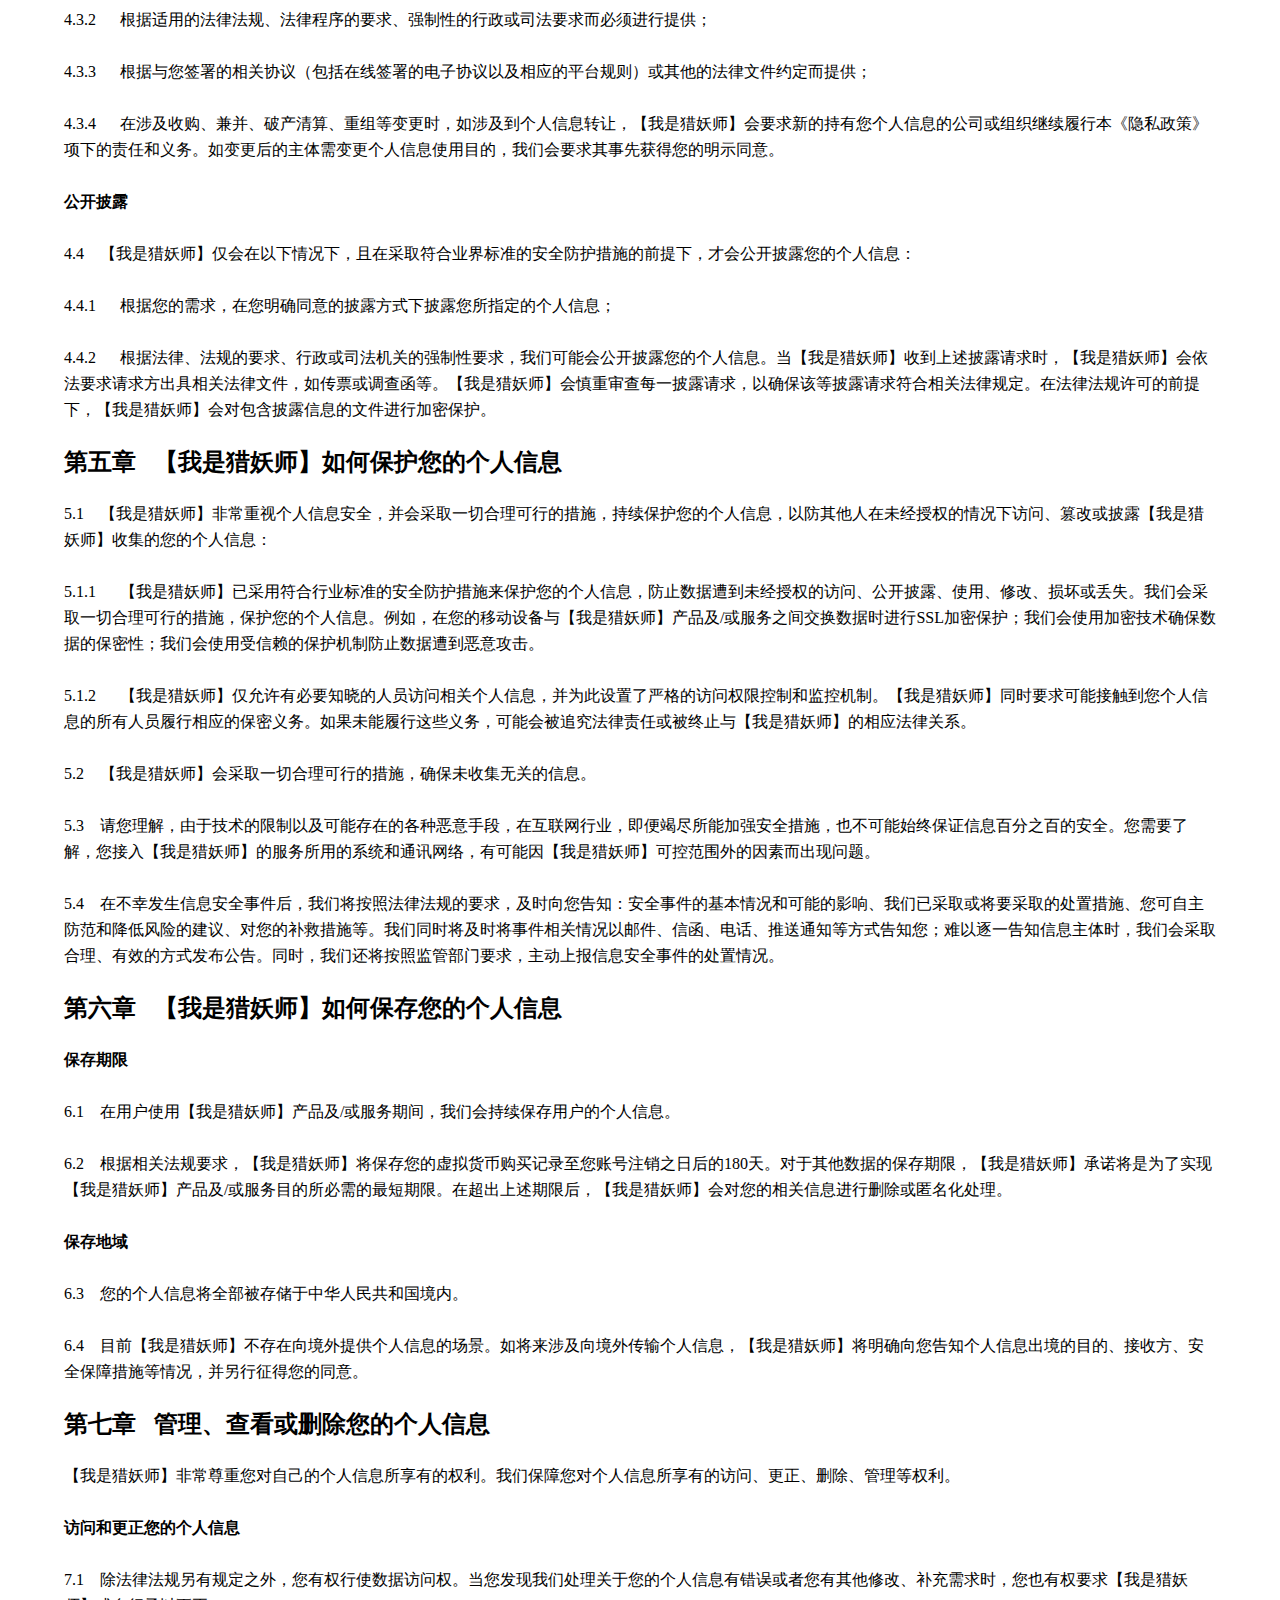
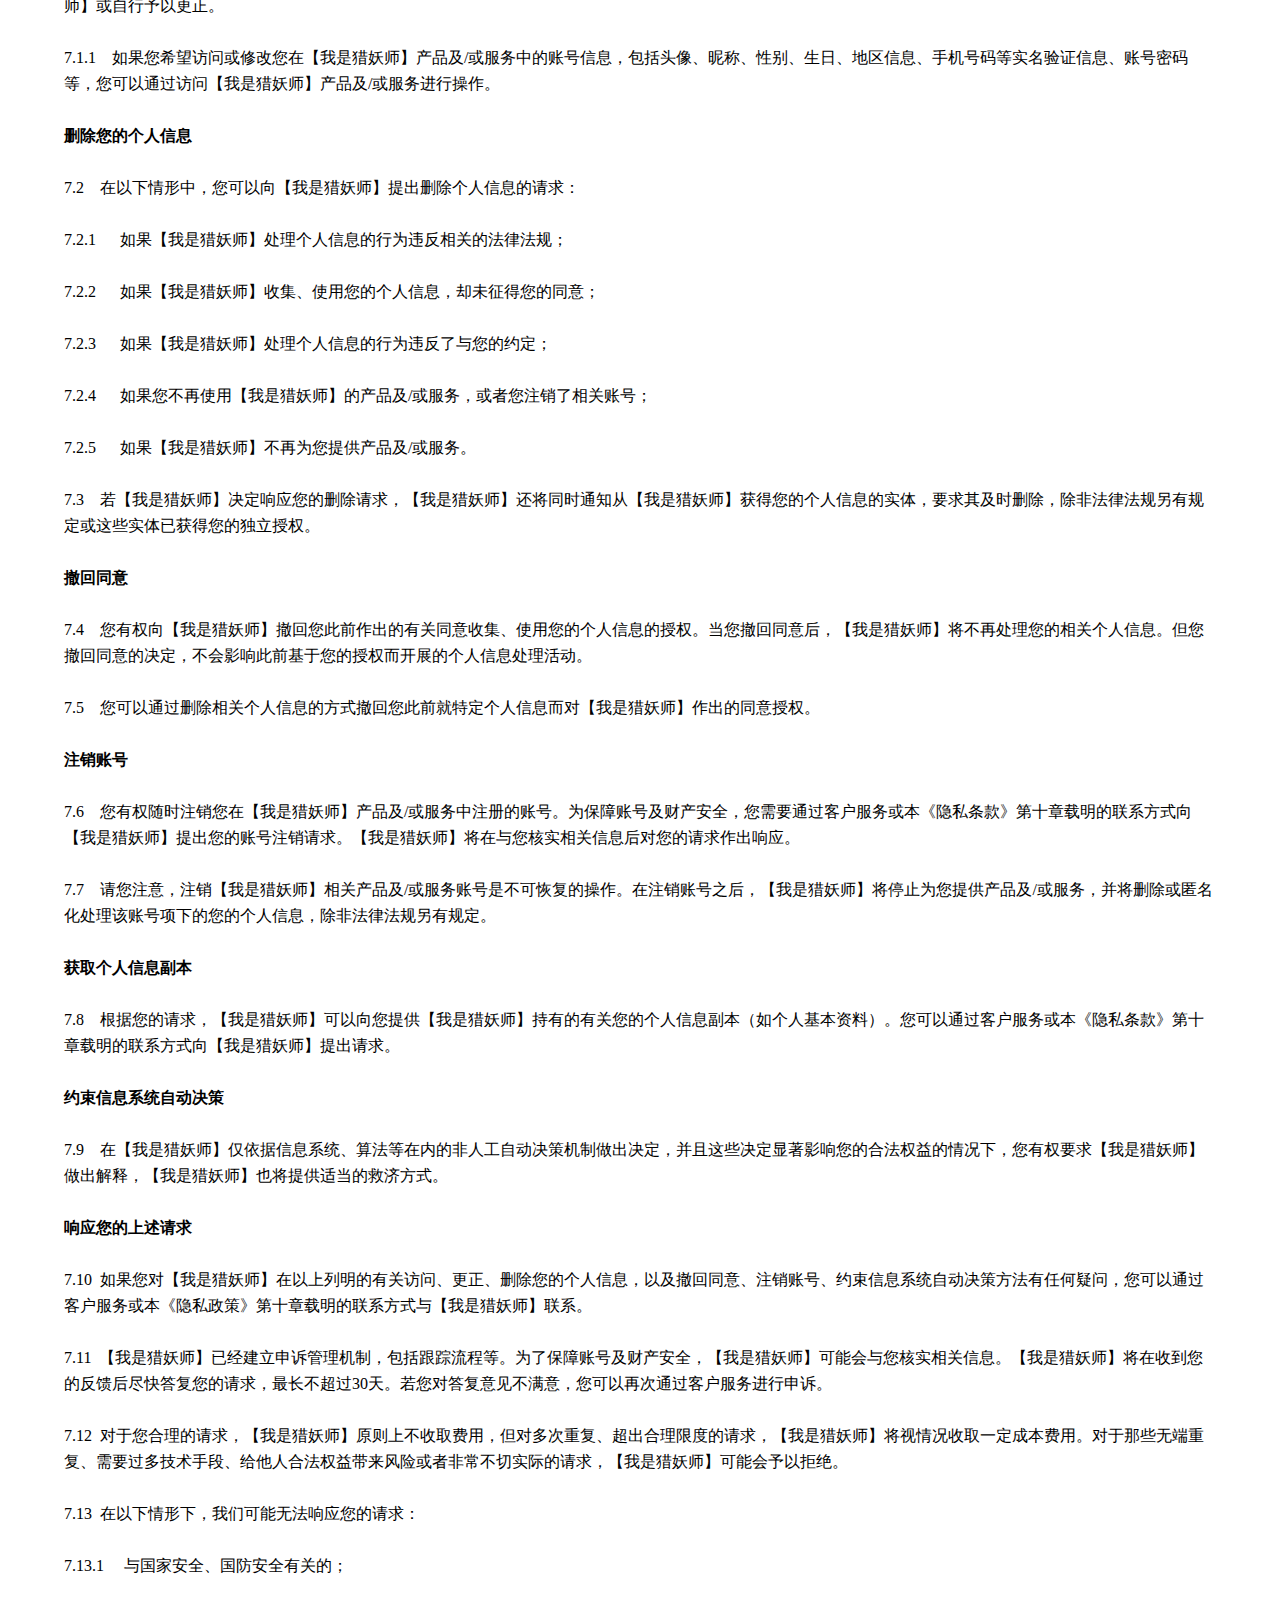
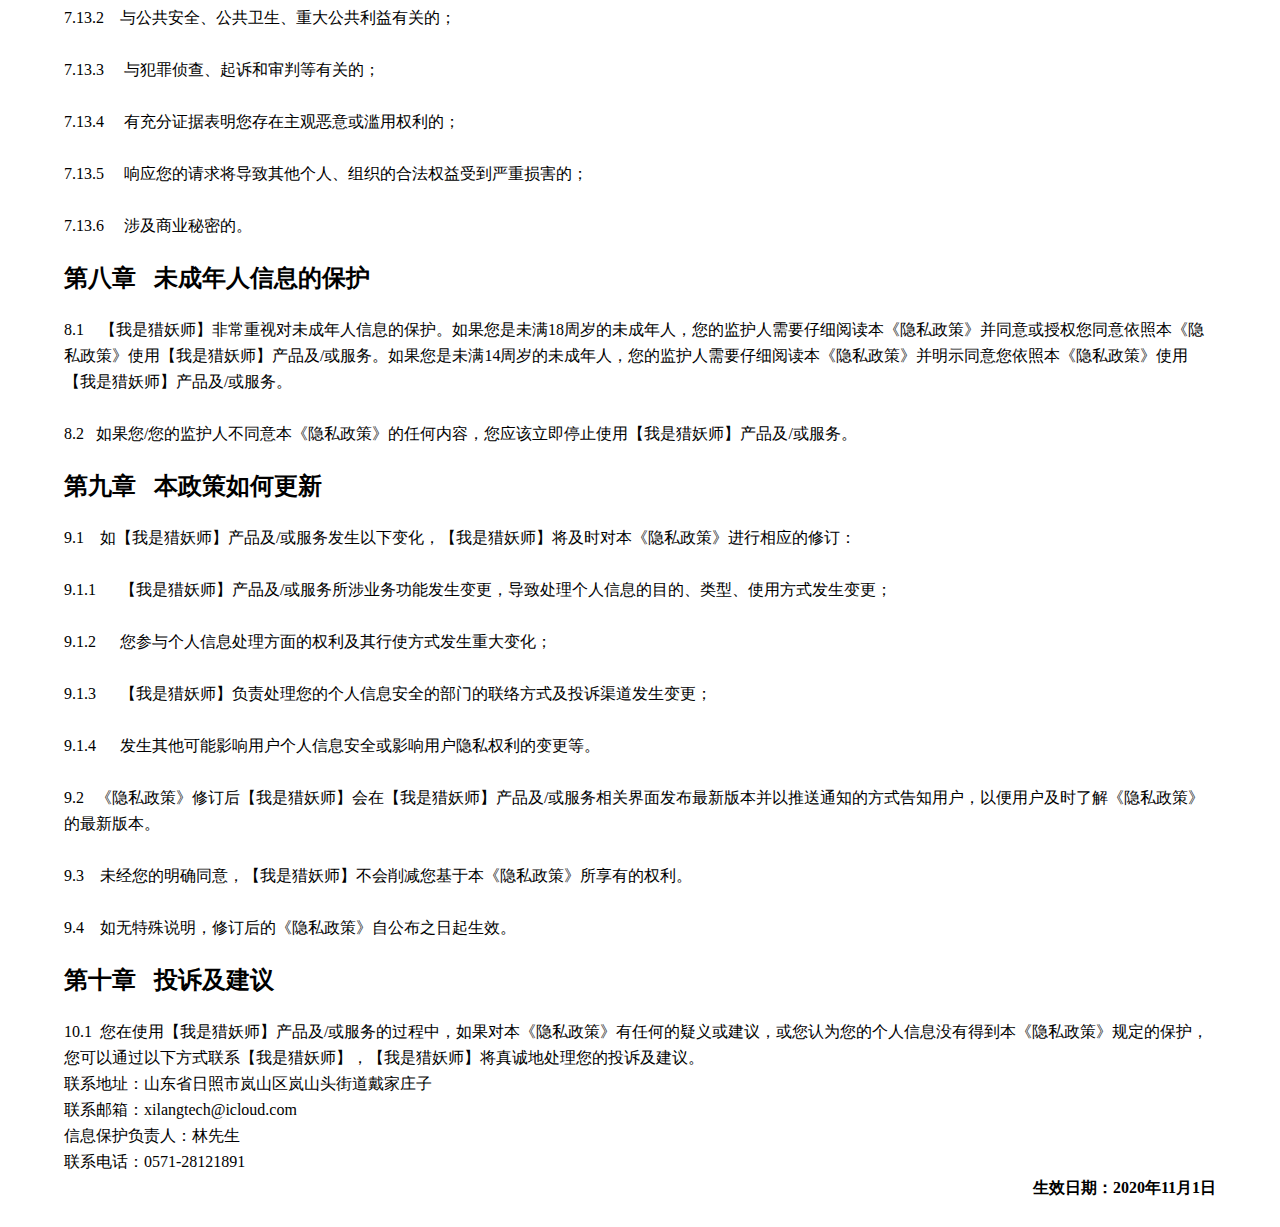
<file: wslys/privacy.html>
<!DOCTYPE html>
<html><head><meta http-equiv="Content-Type" content="text/html; charset=UTF-8">
		<meta charset="UTF-8" name="viewport" content="width=device-width,
		initial-scale=1.0,maximum-scale=1.0, user-scalable=no" />
		<title>隐私政策</title>
		<style type="text/css">
			*{
				margin:0;
				padding:0;
				-webkit-text-size-adjust: 100%;
			}
	   p{ 
			color:#000000;
		 
		
		}
		table{
			margin-left:5%;
			width:7.5rem;
			height:2.3rem;
			font-size:12px;
			border-collapse:collapse;
			text-align:center;
			margin-top:20px;
			margin-bottom:20px;
		}
			td{
				border: 1px solid black;
				}
		.wenben{
			margin-left:5%;
			width:90%;
			height:100%;
			font-size:16px;
			line-height:26px;
		}
a:link {color:#000000}      /* 未访问链接*/
a:visited {color:#00FF00;}  /* 已访问链接 */
a:hover {color:#FF00FF;}  /* 鼠标移动到链接上 */
a:active {color:#0000FF;}  /* 鼠标点击时 */
		</style>
	</head>
	<body style="font-size: 12px;position:relative;  ">
		
		<h1 style="text-align: center;color:#000000;font-size:36px;margin-bottom:20px;margin-top:30px;font-weight:500; ">《隐私政策》</h1>
	
		<div class="wenben" >

		<p style="margin-top:20px;border-top:2px solid #dddddd;padding-top:30px;">【我是猎妖师】是日照市源隆工贸有限公司开发的娱乐APP。【我是猎妖师】非常重视用户的个人信息和隐私保护。您在使用【我是猎妖师】产品及/或服务时，【我是猎妖师】可能会收集和使用您的相关信息。【我是猎妖师】希望通过本《隐私政策》向您说明，在使用【我是猎妖师】产品及/或服务时，【我是猎妖师】如何收集、使用、分享、保存和管理这些信息。</p>
		<p>&nbsp;</p>
		<p>本《隐私政策》将帮助您了解以下内容：</p>
		<p>&nbsp;</p>
		<p>第一章&nbsp;&nbsp; 【我是猎妖师】如何收集您的个人信息</p>
		<p>第二章&nbsp;&nbsp; 【我是猎妖师】如何使用您的个人信息</p>
		<p>第三章&nbsp;&nbsp; 【我是猎妖师】如何使用Cookie和同类技术</p>
		<p>第四章&nbsp;&nbsp; 【我是猎妖师】如何共享、转让、公开披露您的个人信息</p>
		<p>第五章&nbsp;&nbsp; 【我是猎妖师】如何保护您的个人信息</p>
		<p>第六章&nbsp;&nbsp; 【我是猎妖师】如何保存您的个人信息</p>
		<p>第七章&nbsp;&nbsp; 管理、查看或删除您的个人信息</p>
		<p>第八章&nbsp;&nbsp; 未成年人信息的保护</p>
		<p>第九章&nbsp;&nbsp; 本政策如何更新</p>
		<p>第十章&nbsp;&nbsp; 投诉及建议</p>
		<p>&nbsp;</p>
		<p>本《隐私政策》与您所使用的【我是猎妖师】产品及/或服务息息相关，希望您在使用【我是猎妖师】产品及/服务前仔细阅读并确认您已充分理解本《隐私政策》项下的内容。在需要时，【我是猎妖师】希望您按照本《隐私政策》的指引做出您认为适当的选择。本《隐私政策》中涉及的相关技术词汇或术语，【我是猎妖师】尽量以简明扼要的表述，以便您更好地理解。</p>
		<p>&nbsp;</p>
		<h2 style="color:#000000;">第一章&nbsp;&nbsp;  【我是猎妖师】如何收集您的个人信息</h2>
		<p>&nbsp;</p>
		<p>1.1&nbsp;&nbsp;&nbsp; 您向【我是猎妖师】提供相关个人信息</p>
		<table style="  border: 1px solid black;">
		    <tr style="background-color:#deeaf6;"  >
				<td style="width:15%" >业务场景</td>
		        <td style="width:20%">收集频率</td>
		        <td style="width:20%">信息类型</td>
		        <td style="width:20%">信息字段</td>
		        <td style="width:25%">用途和场景描述</td>
		    </tr>
		    <tr>
				<td>手机号绑定</td>
		       <td> 仅在用户首次主动触该发功能时</td>
		       <td>基本资料</td>
		       <td>电话号码</td>
		       <td>为了方便用户实现手机号登录，同时也方便与用户账号绑定</td>
		    </tr>
		    <tr>
				<td>上传头像:拍照</td>
		        <td>仅在用户首次主动触该发功能时</td>
		        <td>基本资料</td>
		        <td>拍摄的照片</td>
		        <td>为了方便用户上传图片进行头像修改</td>
		    </tr>
			<tr>
				<td>上传头像:相册</td>
		        <td>仅在用户首次主动触该发功能时</td>
		        <td>基本资料</td>
		        <td>相册里的照片</td>
		        <td>为了方便用户上传图片进行头像修改</td>
		    </tr>
			<tr>
				<td>填写收货地址</td>
		        <td>仅在用户首次主动触该发功能时</td>
		        <td>基本资料</td>
		        <td>地址</td>
		        <td>为了方便向用户邮寄奖品</td>
		    </tr>
			<tr>
				<td>进入APP</td>
		        <td>首次打开APP</td>
		        <td>设备信息</td>
		        <td>IMEI</td>
		        <td>手机识别码是设备的唯一标识，在首次打开APP时需要用来校验是否为同一设备，确保登录过程的安全性</td>
		    </tr>
		</table>
		<p>1.1.1&nbsp;&nbsp;&nbsp;&nbsp;&nbsp;&nbsp;为满足相关法律法规政策及相关主管部门的要求，【我是猎妖师】用户需进行实名认证以继续使用和享受【我是猎妖师】的相关服务。我们会在获得您同意或您主动提供的情况下收集您的<strong>实名身份信息（包括姓名、身份证号等信息）</strong>，该信息属于敏感信息，我们会妥善保存并仅用于本隐私政策所述目的。您知悉，拒绝提供实名身份信息可能会导致您无法登录【我是猎妖师】或在使用【我是猎妖师】的过程中受到相应限制。</p>
		<p>&nbsp;</p>
		<p>1.1.2&nbsp;&nbsp;&nbsp;&nbsp;&nbsp;&nbsp;同时，为更好地享受【我是猎妖师】提供的服务，您知晓并同意第三方合法结构有权基于提供信息及风险验证服务的需要，<strong>向【我是猎妖师】采集您的身份信息，用于验证您的信息的真实性及风险判断使用</strong>。您授权该等机构，可根据【我是猎妖师】的查询指令，向其提供相关信息的真实性判断结果及风险评估，用以交易决策使用。</p>
		<p>&nbsp;</p>
		<p>1.1.3&nbsp;&nbsp;&nbsp;&nbsp;&nbsp;&nbsp;为使用我们的服务，您还需要注册账号并登录。您可以选择通过<strong>微信、手机登录</strong>等方式<strong>创建【我是猎妖师】产品及/或服务的账号并登录（“账号登录”）</strong>。</p>
		<p>&nbsp;</p>
		<p>1.1.4&nbsp;&nbsp;&nbsp;&nbsp;&nbsp;&nbsp;如果您选择<em><em>手机登录方式</em></em>，您需向我们提供您的手机号码。我们<strong>收集这一信息是为了识别和验证您的身份</strong>。这也有助于【我是猎妖师】将您的手机号码与【我是猎妖师】账号绑定，以此实现该账号项下的数据在不同设备之间的同步。如果您拒绝提供手机号码，您将无法以手机号码登录，也无法以手机号码实现数据的同步。如果您选择微信等第三方账户登录，或者选择快速登录，您无需向我们提供手机号码。但是，在您登录后，您可以选择向我们补充提供您的手机号码，以完善您的账号信息，您不补充提供不会影响您使用我们的服务。</p>
		<p>&nbsp;</p>
		<p>1.1.5&nbsp;&nbsp;&nbsp;&nbsp;&nbsp;&nbsp;当您选择通过微信等第三方账户登录【我是猎妖师】产品及/或服务时，您同意我们从微信第三方获取您授权共享的信息（包括昵称、头像、好友列表），并且您同意将您的第三方账户与您的【我是猎妖师】产品及/或服务账号绑定，使您可以通过第三方账户直接登录并使用【我是猎妖师】的产品及/或服务，并借助该账户实现数据在不同设备之间的同步。我们会依据与第三方的约定，并在符合相关法律法规的前提下，使用您授权共享的个人信息。如果您拒绝同意【我是猎妖师】从第三方获取您授权共享的信息，您将无法通过微信等第三方账户的方式注册账号并登录，也无法借助该第三方账户实现数据的同步。</p>
		<p>&nbsp;</p>
		<p>1.1.6&nbsp;&nbsp;&nbsp;&nbsp;&nbsp;&nbsp;当您选择快速登录时，您无需向【我是猎妖师】提供您的个人信息。您将获得一个临时账号并完成登录。有鉴于相关法律法规提出的网络实名制要求，在快速登录且不补充提供手机号码或其他实名认证信息的情况下，您将无法在【我是猎妖师】产品及/或服务中进行任何充值或其他消费活动。该临时账号下的数据也无法在您的不同设备上实现同步。</p>
		<p>&nbsp;</p>
		<p>1.1.7&nbsp;&nbsp;&nbsp;&nbsp;&nbsp;&nbsp;根据自身需求，您还可以选择修改或补充您的头像、昵称、地区、密码等信息，这些信息均属于您的账号信息。您不提供上述信息不会影响您使用我们的服务。对于该等账号信息所涉的个人信息，【我是猎妖师】将按照本《隐私政策》予以保护。&nbsp;</p>
		<p>&nbsp;</p>
		<p>1.1.8&nbsp;&nbsp;&nbsp;&nbsp;&nbsp;&nbsp;在您使用【我是猎妖师】产品及/或服务时，您可能会因账号管理、充值等问题联系【我是猎妖师】客服。您可能需要向【我是猎妖师】提供手机号码、充值记录、虚拟财产相关的信息、系统操作记录、照片等与您使用【我是猎妖师】产品及/或服务相关的信息，以便【我是猎妖师】的客服与您联系，并帮助您解决相关问题。如果您拒绝提供相关信息，【我是猎妖师】可能无法帮助您解决相关问题。</p>
		<p>&nbsp;</p>
		<p>1.2&nbsp;&nbsp;&nbsp; 【我是猎妖师】收集您所使用的相关设备信息</p>
		<p>&nbsp;</p>
		<p>1.2.1&nbsp;&nbsp;&nbsp;&nbsp;&nbsp;&nbsp;当您使用【我是猎妖师】的产品及/或服务时，【我是猎妖师】将收集您所使用的相关设备信息，以便【我是猎妖师】为您提供持续稳定的服务运营支持（如实现数据的实时同步等），同时有助于【我是猎妖师】不断改善自身产品及/或服务（如基于崩溃率统计修复系统问题等），从而使您在使用【我是猎妖师】的产品及/或服务过程中获得最优体验。【我是猎妖师】收集的您所使用的相关设备信息包括设备名称、设备型号、硬件序列号、操作系统和应用程序版本及类型、语言设置、分辨率、移动终端随机存储内存等等。</p>
		<p>&nbsp;</p>
		<p>1.2.2&nbsp;&nbsp;&nbsp;&nbsp;&nbsp;&nbsp;【我是猎妖师】集成友盟+SDK，友盟+SDK需要收集您的设备Mac地址、唯一设备识别码（IMEI/android ID/IDFA/OPENUDID/GUID、SIM 卡 IMSI 信息）以提供统计分析服务，并通过地理位置校准报表数据准确性，提供基础反作弊能力。</p>
		<p>&nbsp;</p>
		<p>1.2.3&nbsp;&nbsp;&nbsp;&nbsp;&nbsp;&nbsp;<strong>如您使用魅族、华为、OPPO、小米、三星等品牌手机发行平台时，【我是猎妖师】接入的上述手机厂商或发行平台的&nbsp;SDK可能需要收集您的设备信息（例如手机型号、系统类型、系统版本等参数）用于实现【我是猎妖师】产品的登录，具体情况请您参见SDK运营方的隐私政策或相关声明。</strong></p>
		<p>&nbsp;</p>
		<p>1.3&nbsp;&nbsp;&nbsp; 【我是猎妖师】通过调用设备权限收集您的相关个人信息</p>
		<p>&nbsp;</p>
		<p>1.3.1&nbsp;&nbsp;&nbsp;&nbsp;&nbsp;&nbsp;为提升【我是猎妖师】产品及/或服务的使用体验和便利程度，【我是猎妖师】可能会通过调用设备权限的方式收集您的如下个人信息。如果您不同意提供这些个人信息，您可能无法使用与提升用户体验相关的功能，您也可能需要在使用【我是猎妖师】产品及/或服务过程中手动重复填写一些信息，但您不提供这些个人信息不会影响您使用我们的服务。&nbsp;</p>
		<p>&nbsp;</p>
		<p>1.3.1.1&nbsp;&nbsp;&nbsp;&nbsp;&nbsp;&nbsp;&nbsp;为快速识别/添加/邀请您所在位置周边的好友，您可以选择授权【我是猎妖师】调用您所使用设备中的位置权限。</p>
		<p>&nbsp;</p>
		<p>1.3.1.2&nbsp;&nbsp;&nbsp;&nbsp;&nbsp;&nbsp;&nbsp;若您希望向【我是猎妖师】上传您的头像及/或其他图片信息，您可以选择授权【我是猎妖师】调用您所使用设备中的摄像头或者相册权限。</p>
		<p>&nbsp;</p>
		<p>1.4&nbsp;&nbsp;&nbsp;第三方向您收集的信息</p>
		<p>&nbsp;</p>
		<p>1.4.1&nbsp;&nbsp;&nbsp;&nbsp;&nbsp;&nbsp;第三方付款服务提供商收集相关个人信息</p>
		<p>&nbsp;</p>
		<p>您可以通过向【我是猎妖师】付款的方式获取【我是猎妖师】产品及/或服务相关的虚拟产品，包括代币、道具等。上述付款服务由【我是猎妖师】以外的第三方提供，【我是猎妖师】并不会获取与您付款相关的支付账号、密码等信息。在您成功付款后，【我是猎妖师】仅会从该第三方付款服务提供商处获取您已完成付款的结果验证信息，进而向您提供相应虚拟产品。若您希望了解第三方服务提供商收集个人信息的具体规则，请参阅您选择的第三方付款服务提供商的隐私政策。</p>
		<p>&nbsp;</p>
		<p>1.4.2&nbsp;&nbsp;&nbsp;&nbsp;&nbsp;&nbsp;第三方广告推送等服务提供商收集相关个人信息</p>
		<p>&nbsp;</p>
		<p>【我是猎妖师】可能会与第三方服务提供商合作，在【我是猎妖师】产品及/或服务中接入第三方服务（例如投放广告、链接或者其它形式的推广内容）。【我是猎妖师】不会将您提供给【我是猎妖师】或者【我是猎妖师】收集的您的个人信息（如手机号码、昵称、头像、好友列表等）与第三方服务商共享，也不会代表第三方服务商为其收集您的个人信息。通过【我是猎妖师】产品及/或服务接入的第三方服务商可能有自己的隐私政策，其不受本《隐私政策》的约束。第三方服务商可能会根据其自己的隐私政策收集为您提供服务所需的个人信息。【我是猎妖师】将尽商业上合理的努力要求第三方服务商在处理您的个人信息时遵守相关法律法规，尽力要求其采取相关的保密和安全措施，但【我是猎妖师】无法保证其一定会按照我们的要求采取相应措施。</p>
		<p>&nbsp;</p>
		<p>1.5&nbsp;&nbsp;&nbsp; 您充分知晓，在以下情形下，我们收集、使用个人信息无需征得您的授权同意：</p>
		<p>&nbsp;</p>
		<p>1.5.1&nbsp;&nbsp;&nbsp;&nbsp;&nbsp;&nbsp;与国家安全、国防安全有关的；</p>
		<p>&nbsp;</p>
		<p>1.5.2&nbsp;&nbsp;&nbsp;&nbsp;&nbsp;&nbsp;与公共安全、公共卫生、重大公共利益有关的；</p>
		<p>&nbsp;</p>
		<p>1.5.3&nbsp;&nbsp;&nbsp;&nbsp;&nbsp;&nbsp;与犯罪侦查、起诉、审判和判决执行等有关的；</p>
		<p>&nbsp;</p>
		<p>1.5.4&nbsp;&nbsp;&nbsp;&nbsp;&nbsp;&nbsp;出于维护个人信息主体或其他个人的生命、财产等重大合法权益但又很难得到本人同意的；</p>
		<p>&nbsp;</p>
		<p>1.5.5&nbsp;&nbsp;&nbsp;&nbsp;&nbsp;&nbsp;所收集的个人信息是个人信息主体自行向社会公众公开的；</p>
		<p>&nbsp;</p>
		<p>1.5.6&nbsp;&nbsp;&nbsp;&nbsp;&nbsp;&nbsp;从合法公开披露的信息中收集的您的个人信息的，如合法的新闻报道、政府信息公开等渠道；</p>
		<p>&nbsp;</p>
		<p>1.5.7&nbsp;&nbsp;&nbsp;&nbsp;&nbsp;&nbsp;根据您的要求签订合同所必需的；</p>
		<p>&nbsp;</p>
		<p>1.5.8&nbsp;&nbsp;&nbsp;&nbsp;&nbsp;&nbsp;用于维护所提供的产品及/或服务的安全稳定运行所必需的，例如发现、处置产品及/或服务的故障；</p>
		<p>&nbsp;</p>
		<p>1.5.9&nbsp;&nbsp;&nbsp;&nbsp;&nbsp;&nbsp;法律法规规定的其他情形。</p>
		<p>&nbsp;</p>
		<h2 style="color:#000000;">第二章&nbsp;&nbsp;  【我是猎妖师】如何使用您的个人信息</h2>
		<p>&nbsp;</p>
		<p>在收集您的个人信息后，【我是猎妖师】将根据如下规则使用您的个人信息：</p>
		<p>&nbsp;</p>
		<p>2.1&nbsp;&nbsp;&nbsp; 【我是猎妖师】会根据本《隐私政策》的约定并为实现【我是猎妖师】的产品及/或服务功能对所收集的个人信息进行使用。</p>
		<p>&nbsp;</p>
		<p>2.2&nbsp;&nbsp; 请您注意，对于您在使用【我是猎妖师】的产品及/或服务时所提供的所有个人信息，除非您删除或通过相关设置拒绝我们收集，否则您将在使用产品及/或服务期间持续授权【我是猎妖师】使用。在您注销账号时，【我是猎妖师】将停止使用并对您的个人信息进行删除或匿名化处理。</p>
		<p>&nbsp;</p>
		<p>2.3&nbsp;&nbsp;&nbsp; 【我是猎妖师】会对旗下产品及/或服务使用情况进行统计，并可能会与公众或第三方共享这些统计信息，以展示【我是猎妖师】产品及/或服务的整体使用趋势。但这些统计信息不会包含您的任何身份识别信息。</p>
		<p>&nbsp;</p>
		<p>2.4&nbsp;&nbsp;&nbsp; 当【我是猎妖师】要将您的个人信息用于本政策未载明的其它用途时，或将基于特定目的收集而来的信息用于其他目的时，【我是猎妖师】会主动事先征求您的明示同意。</p>
		<p>&nbsp;</p>
		<h2 style="color:#000000;">第三章&nbsp;&nbsp 【我是猎妖师】如何使用Cookie和同类技术</h2>
		<p>&nbsp;</p>
		<p>3.1&nbsp;&nbsp;&nbsp; 为了更好地向您提供【我是猎妖师】产品及/或服务，【我是猎妖师】使用了若干自动数据收集工具。借助这些技术，【我是猎妖师】能够实时跟踪您的使用进度，并了解您的偏好信息，从而为您提供流畅、优质、个性化的用户体验。【我是猎妖师】不会将上述技术用于本政策所述目的之外的任何用途。请您理解，【我是猎妖师】的某些服务只能通过使用上述技术才可得到实现。如您的设备或相关程序允许，您可以通过改变设置，或通过访问提供商的网页，来关闭或删除上述技术。但这一举动可能会影响您使用【我是猎妖师】产品及/或服务。</p>
		<p>&nbsp;</p>
		<h2 style="color:#000000;">第四章&nbsp;&nbsp;  【我是猎妖师】如何共享、转让、公开披露您的个人信息</h2>
		<p>&nbsp;</p>
		<p><strong>共享</strong></p>
		<p>&nbsp;</p>
		<p>4.1&nbsp;&nbsp;&nbsp; 【我是猎妖师】将严格遵守相关法律法规，对您的个人信息予以保密。除以下情况外，我们不会向其他人共享您的个人信息：</p>
		<p>&nbsp;</p>
		<p>4.1.1&nbsp;&nbsp;&nbsp;&nbsp;&nbsp;&nbsp;事先获得您明确的同意或授权；</p>
		<p>&nbsp;</p>
		<p>4.1.2&nbsp;&nbsp;&nbsp;&nbsp;&nbsp;&nbsp;根据适用的法律法规规定，或基于司法或行政主管部门的强制性要求进行提供；</p>
		<p>&nbsp;</p>
		<p>4.1.3&nbsp;&nbsp;&nbsp;&nbsp;&nbsp;&nbsp;在法律法规允许的范围内，为维护您或其他【我是猎妖师】用户或其他个人的生命、财产等合法权益或是社会公共利益而有必要提供；</p>
		<p>&nbsp;</p>
		<p>4.1.4&nbsp;&nbsp;&nbsp;&nbsp;&nbsp;&nbsp;应您的监护人的合法要求而提供您的信息；</p>
		<p>&nbsp;</p>
		<p>4.1.5&nbsp;&nbsp;&nbsp;&nbsp;&nbsp;&nbsp;根据与您签署的相关协议（包括在线签署的电子协议以及相应的平台规则）或其他的法律文件约定而提供；</p>
		<p>&nbsp;</p>
		<p>4.1.6&nbsp;&nbsp;&nbsp;&nbsp;&nbsp;&nbsp;与本《隐私政策》第一章所述第三方进行共享：您在使用【我是猎妖师】产品及/或服务的过程中使用本《隐私政策》第一章所述的第三方服务时，【我是猎妖师】与第三方的共享规则将遵循本《隐私政策》第一章项下相关约定；</p>
		<p>&nbsp;</p>
		<p>4.1.7&nbsp;&nbsp;&nbsp;&nbsp;&nbsp;&nbsp;本【我是猎妖师】可能会基于您的相应授权将您的个人信息与【我是猎妖师】的关联方共享。但【我是猎妖师】只会共享必要的个人信息，且受本《隐私政策》所述目的之约束。【我是猎妖师】的关联方如要改变个人信息的处理目的，将适时向您征得明示同意。</p>
		<p>&nbsp;</p>
		<p>4.2&nbsp;&nbsp;&nbsp; 对【我是猎妖师】与之共享个人信息的公司、组织和个人，【我是猎妖师】将尽商业上合理的努力要求其在处理您的个人信息时遵守相关法律法规，尽力要求其采取相关的保密和安全措施，以保障您的个人信息安全。</p>
		<p>&nbsp;</p>
		<p><strong>转让</strong></p>
		<p>&nbsp;</p>
		<p>4.3&nbsp;&nbsp;&nbsp;&nbsp; 【我是猎妖师】不会将您的个人信息转让给任何公司、组织和个人，但以下情况除外：</p>
		<p>&nbsp;</p>
		<p>4.3.1&nbsp;&nbsp;&nbsp;&nbsp;&nbsp;&nbsp;事先获得您明确的同意或授权；</p>
		<p>&nbsp;</p>
		<p>4.3.2&nbsp;&nbsp;&nbsp;&nbsp;&nbsp;&nbsp;根据适用的法律法规、法律程序的要求、强制性的行政或司法要求而必须进行提供；</p>
		<p>&nbsp;</p>
		<p>4.3.3&nbsp;&nbsp;&nbsp;&nbsp;&nbsp;&nbsp;根据与您签署的相关协议（包括在线签署的电子协议以及相应的平台规则）或其他的法律文件约定而提供；</p>
		<p>&nbsp;</p>
		<p>4.3.4&nbsp;&nbsp;&nbsp;&nbsp;&nbsp;&nbsp;在涉及收购、兼并、破产清算、重组等变更时，如涉及到个人信息转让，【我是猎妖师】会要求新的持有您个人信息的公司或组织继续履行本《隐私政策》项下的责任和义务。如变更后的主体需变更个人信息使用目的，我们会要求其事先获得您的明示同意。</p>
		<p>&nbsp;</p>
		<p><strong>公开披露</strong></p>
		<p>&nbsp;</p>
		<p>4.4&nbsp;&nbsp;&nbsp; 【我是猎妖师】仅会在以下情况下，且在采取符合业界标准的安全防护措施的前提下，才会公开披露您的个人信息：</p>
		<p>&nbsp;</p>
		<p>4.4.1&nbsp;&nbsp;&nbsp;&nbsp;&nbsp;&nbsp;根据您的需求，在您明确同意的披露方式下披露您所指定的个人信息；</p>
		<p>&nbsp;</p>
		<p>4.4.2&nbsp;&nbsp;&nbsp;&nbsp;&nbsp;&nbsp;根据法律、法规的要求、行政或司法机关的强制性要求，我们可能会公开披露您的个人信息。当【我是猎妖师】收到上述披露请求时，【我是猎妖师】会依法要求请求方出具相关法律文件，如传票或调查函等。【我是猎妖师】会慎重审查每一披露请求，以确保该等披露请求符合相关法律规定。在法律法规许可的前提下，【我是猎妖师】会对包含披露信息的文件进行加密保护。</p>
		<p>&nbsp;</p>
		<h2 style="color:#000000;">第五章&nbsp;&nbsp;  【我是猎妖师】如何保护您的个人信息</h2>
		<p>&nbsp;</p>
		<p>5.1&nbsp;&nbsp;&nbsp; 【我是猎妖师】非常重视个人信息安全，并会采取一切合理可行的措施，持续保护您的个人信息，以防其他人在未经授权的情况下访问、篡改或披露【我是猎妖师】收集的您的个人信息：</p>
		<p>&nbsp;</p>
		<p>5.1.1&nbsp;&nbsp;&nbsp;&nbsp;&nbsp;&nbsp;【我是猎妖师】已采用符合行业标准的安全防护措施来保护您的个人信息，防止数据遭到未经授权的访问、公开披露、使用、修改、损坏或丢失。我们会采取一切合理可行的措施，保护您的个人信息。例如，在您的移动设备与【我是猎妖师】产品及/或服务之间交换数据时进行SSL加密保护；我们会使用加密技术确保数据的保密性；我们会使用受信赖的保护机制防止数据遭到恶意攻击。</p>
		<p>&nbsp;</p>
		<p>5.1.2&nbsp;&nbsp;&nbsp;&nbsp;&nbsp;&nbsp;【我是猎妖师】仅允许有必要知晓的人员访问相关个人信息，并为此设置了严格的访问权限控制和监控机制。【我是猎妖师】同时要求可能接触到您个人信息的所有人员履行相应的保密义务。如果未能履行这些义务，可能会被追究法律责任或被终止与【我是猎妖师】的相应法律关系。</p>
		<p>&nbsp;</p>
		<p>5.2&nbsp;&nbsp;&nbsp; 【我是猎妖师】会采取一切合理可行的措施，确保未收集无关的信息。</p>
		<p>&nbsp;</p>
		<p>5.3&nbsp;&nbsp;&nbsp; 请您理解，由于技术的限制以及可能存在的各种恶意手段，在互联网行业，即便竭尽所能加强安全措施，也不可能始终保证信息百分之百的安全。您需要了解，您接入【我是猎妖师】的服务所用的系统和通讯网络，有可能因【我是猎妖师】可控范围外的因素而出现问题。</p>
		<p>&nbsp;</p>
		<p>5.4&nbsp;&nbsp;&nbsp; 在不幸发生信息安全事件后，我们将按照法律法规的要求，及时向您告知：安全事件的基本情况和可能的影响、我们已采取或将要采取的处置措施、您可自主防范和降低风险的建议、对您的补救措施等。我们同时将及时将事件相关情况以邮件、信函、电话、推送通知等方式告知您；难以逐一告知信息主体时，我们会采取合理、有效的方式发布公告。同时，我们还将按照监管部门要求，主动上报信息安全事件的处置情况。</p>
		<p>&nbsp;</p>
		<h2 style="color:#000000;">第六章&nbsp;&nbsp;  【我是猎妖师】如何保存您的个人信息</h2>
		<p>&nbsp;</p>
		<p><strong>保存期限</strong></p>
		<p>&nbsp;</p>
		<p>6.1&nbsp;&nbsp;&nbsp; 在用户使用【我是猎妖师】产品及/或服务期间，我们会持续保存用户的个人信息。</p>
		<p>&nbsp;</p>
		<p>6.2&nbsp;&nbsp;&nbsp; 根据相关法规要求，【我是猎妖师】将保存您的虚拟货币购买记录至您账号注销之日后的180天。对于其他数据的保存期限，【我是猎妖师】承诺将是为了实现【我是猎妖师】产品及/或服务目的所必需的最短期限。在超出上述期限后，【我是猎妖师】会对您的相关信息进行删除或匿名化处理。</p>
		<p>&nbsp;</p>
		<p><strong>保存地域</strong></p>
		<p>&nbsp;</p>
		<p>6.3&nbsp;&nbsp;&nbsp; 您的个人信息将全部被存储于中华人民共和国境内。</p>
		<p>&nbsp;</p>
		<p>6.4&nbsp;&nbsp;&nbsp; 目前【我是猎妖师】不存在向境外提供个人信息的场景。如将来涉及向境外传输个人信息，【我是猎妖师】将明确向您告知个人信息出境的目的、接收方、安全保障措施等情况，并另行征得您的同意。</p>
		<p>&nbsp;</p>
		<h2 style="color:#000000;">第七章&nbsp;&nbsp;  管理、查看或删除您的个人信息</h2>
		<p>&nbsp;</p>
		<p>【我是猎妖师】非常尊重您对自己的个人信息所享有的权利。我们保障您对个人信息所享有的访问、更正、删除、管理等权利。</p>
		<p>&nbsp;</p>
		<p><strong>访问和更正您的个人信息</strong></p>
		<p>&nbsp;</p>
		<p>7.1&nbsp;&nbsp;&nbsp; 除法律法规另有规定之外，您有权行使数据访问权。当您发现我们处理关于您的个人信息有错误或者您有其他修改、补充需求时，您也有权要求【我是猎妖师】或自行予以更正。</p>
		<p>&nbsp;</p>
		<p>7.1.1&nbsp;&nbsp;&nbsp;&nbsp;如果您希望访问或修改您在【我是猎妖师】产品及/或服务中的账号信息，包括头像、昵称、性别、生日、地区信息、手机号码等实名验证信息、账号密码等，您可以通过访问【我是猎妖师】产品及/或服务进行操作。</p>
		<p>&nbsp;&nbsp;</p>
		<p><strong>删除您的个人信息</strong></p>
		<p>&nbsp;</p>
		<p>7.2&nbsp;&nbsp;&nbsp; 在以下情形中，您可以向【我是猎妖师】提出删除个人信息的请求：</p>
		<p>&nbsp;</p>
		<p>7.2.1&nbsp;&nbsp;&nbsp;&nbsp;&nbsp;&nbsp;如果【我是猎妖师】处理个人信息的行为违反相关的法律法规；</p>
		<p>&nbsp;</p>
		<p>7.2.2&nbsp;&nbsp;&nbsp;&nbsp;&nbsp;&nbsp;如果【我是猎妖师】收集、使用您的个人信息，却未征得您的同意；</p>
		<p>&nbsp;</p>
		<p>7.2.3&nbsp;&nbsp;&nbsp;&nbsp;&nbsp;&nbsp;如果【我是猎妖师】处理个人信息的行为违反了与您的约定；</p>
		<p>&nbsp;</p>
		<p>7.2.4&nbsp;&nbsp;&nbsp;&nbsp;&nbsp;&nbsp;如果您不再使用【我是猎妖师】的产品及/或服务，或者您注销了相关账号；</p>
		<p>&nbsp;</p>
		<p>7.2.5&nbsp;&nbsp;&nbsp;&nbsp;&nbsp;&nbsp;如果【我是猎妖师】不再为您提供产品及/或服务。</p>
		<p>&nbsp;</p>
		<p>7.3&nbsp;&nbsp;&nbsp; 若【我是猎妖师】决定响应您的删除请求，【我是猎妖师】还将同时通知从【我是猎妖师】获得您的个人信息的实体，要求其及时删除，除非法律法规另有规定或这些实体已获得您的独立授权。</p>
		<p>&nbsp;</p>
		<p><strong>撤回同意</strong></p>
		<p>&nbsp;</p>
		<p>7.4&nbsp;&nbsp;&nbsp; 您有权向【我是猎妖师】撤回您此前作出的有关同意收集、使用您的个人信息的授权。当您撤回同意后，【我是猎妖师】将不再处理您的相关个人信息。但您撤回同意的决定，不会影响此前基于您的授权而开展的个人信息处理活动。</p>
		<p>&nbsp;</p>
		<p>7.5&nbsp;&nbsp;&nbsp; 您可以通过删除相关个人信息的方式撤回您此前就特定个人信息而对【我是猎妖师】作出的同意授权。</p>
		<p>&nbsp;</p>
		<p><strong>注销账号</strong></p>
		<p>&nbsp;</p>
		<p>7.6&nbsp;&nbsp;&nbsp; 您有权随时注销您在【我是猎妖师】产品及/或服务中注册的账号。为保障账号及财产安全，您需要通过客户服务或本《隐私条款》第十章载明的联系方式向【我是猎妖师】提出您的账号注销请求。【我是猎妖师】将在与您核实相关信息后对您的请求作出响应。</p>
		<p>&nbsp;</p>
		<p>7.7&nbsp;&nbsp;&nbsp; 请您注意，注销【我是猎妖师】相关产品及/或服务账号是不可恢复的操作。在注销账号之后，【我是猎妖师】将停止为您提供产品及/或服务，并将删除或匿名化处理该账号项下的您的个人信息，除非法律法规另有规定。</p>
		<p>&nbsp;</p>
		<p><strong>获取个人信息副本</strong></p>
		<p>&nbsp;</p>
		<p>7.8&nbsp;&nbsp;&nbsp; 根据您的请求，【我是猎妖师】可以向您提供【我是猎妖师】持有的有关您的个人信息副本（如个人基本资料）。您可以通过客户服务或本《隐私条款》第十章载明的联系方式向【我是猎妖师】提出请求。</p>
		<p>&nbsp;</p>
		<p><strong>约束信息系统自动决策</strong></p>
		<p>&nbsp;</p>
		<p>7.9&nbsp;&nbsp;&nbsp; 在【我是猎妖师】仅依据信息系统、算法等在内的非人工自动决策机制做出决定，并且这些决定显著影响您的合法权益的情况下，您有权要求【我是猎妖师】做出解释，【我是猎妖师】也将提供适当的救济方式。</p>
		<p>&nbsp;</p>
		<p><strong>响应您的上述请求</strong></p>
		<p>&nbsp;</p>
		<p>7.10&nbsp; 如果您对【我是猎妖师】在以上列明的有关访问、更正、删除您的个人信息，以及撤回同意、注销账号、约束信息系统自动决策方法有任何疑问，您可以通过客户服务或本《隐私政策》第十章载明的联系方式与【我是猎妖师】联系。</p>
		<p>&nbsp;</p>
		<p>7.11&nbsp; 【我是猎妖师】已经建立申诉管理机制，包括跟踪流程等。为了保障账号及财产安全，【我是猎妖师】可能会与您核实相关信息。【我是猎妖师】将在收到您的反馈后尽快答复您的请求，最长不超过30天。若您对答复意见不满意，您可以再次通过客户服务进行申诉。</p>
		<p>&nbsp;</p>
		<p>7.12&nbsp; 对于您合理的请求，【我是猎妖师】原则上不收取费用，但对多次重复、超出合理限度的请求，【我是猎妖师】将视情况收取一定成本费用。对于那些无端重复、需要过多技术手段、给他人合法权益带来风险或者非常不切实际的请求，【我是猎妖师】可能会予以拒绝。</p>
		<p>&nbsp;</p>
		<p>7.13&nbsp; 在以下情形下，我们可能无法响应您的请求：</p>
		<p>&nbsp;</p>
		<p>7.13.1&nbsp;&nbsp;&nbsp;&nbsp; 与国家安全、国防安全有关的；</p>
		<p>&nbsp;</p>
		<p>7.13.2&nbsp;&nbsp;&nbsp;&nbsp;与公共安全、公共卫生、重大公共利益有关的；</p>
		<p>&nbsp;</p>
		<p>7.13.3&nbsp;&nbsp;&nbsp;&nbsp; 与犯罪侦查、起诉和审判等有关的；</p>
		<p>&nbsp;</p>
		<p>7.13.4&nbsp;&nbsp;&nbsp;&nbsp; 有充分证据表明您存在主观恶意或滥用权利的；</p>
		<p>&nbsp;</p>
		<p>7.13.5&nbsp;&nbsp;&nbsp;&nbsp; 响应您的请求将导致其他个人、组织的合法权益受到严重损害的；</p>
		<p>&nbsp;</p>
		<p>7.13.6&nbsp;&nbsp;&nbsp;&nbsp; 涉及商业秘密的。</p>
		<p>&nbsp;</p>
		<h2 style="color:#000000;">第八章&nbsp;&nbsp;  未成年人信息的保护</h2>
		<p>&nbsp;</p>
		<p>8.1&nbsp;&nbsp;&nbsp; 【我是猎妖师】非常重视对未成年人信息的保护。如果您是未满18周岁的未成年人，您的监护人需要仔细阅读本《隐私政策》并同意或授权您同意依照本《隐私政策》使用【我是猎妖师】产品及/或服务。如果您是未满14周岁的未成年人，您的监护人需要仔细阅读本《隐私政策》并明示同意您依照本《隐私政策》使用【我是猎妖师】产品及/或服务。</p>
		<p>&nbsp;</p>
		<p>8.2&nbsp;&nbsp;&nbsp;如果您/您的监护人不同意本《隐私政策》的任何内容，您应该立即停止使用【我是猎妖师】产品及/或服务。</p>
		<p>&nbsp;</p>
		<h2 style="color:#000000;">第九章&nbsp;&nbsp;  本政策如何更新</h2>
		<p>&nbsp;</p>
		<p>9.1&nbsp;&nbsp;&nbsp; 如【我是猎妖师】产品及/或服务发生以下变化，【我是猎妖师】将及时对本《隐私政策》进行相应的修订：</p>
		<p>&nbsp;</p>
		<p>9.1.1&nbsp;&nbsp;&nbsp;&nbsp;&nbsp;&nbsp;【我是猎妖师】产品及/或服务所涉业务功能发生变更，导致处理个人信息的目的、类型、使用方式发生变更；</p>
		<p>&nbsp;</p>
		<p>9.1.2&nbsp;&nbsp;&nbsp;&nbsp;&nbsp;&nbsp;您参与个人信息处理方面的权利及其行使方式发生重大变化；</p>
		<p>&nbsp;</p>
		<p>9.1.3&nbsp;&nbsp;&nbsp;&nbsp;&nbsp;&nbsp;【我是猎妖师】负责处理您的个人信息安全的部门的联络方式及投诉渠道发生变更；</p>
		<p>&nbsp;</p>
		<p>9.1.4&nbsp;&nbsp;&nbsp;&nbsp;&nbsp;&nbsp;发生其他可能影响用户个人信息安全或影响用户隐私权利的变更等。</p>
		<p>&nbsp;</p>
		<p>9.2&nbsp;&nbsp;&nbsp;《隐私政策》修订后【我是猎妖师】会在【我是猎妖师】产品及/或服务相关界面发布最新版本并以推送通知的方式告知用户，以便用户及时了解《隐私政策》的最新版本。</p>
		<p>&nbsp;</p>
		<p>9.3&nbsp;&nbsp;&nbsp; 未经您的明确同意，【我是猎妖师】不会削减您基于本《隐私政策》所享有的权利。</p>
		<p>&nbsp;</p>
		<p>9.4&nbsp;&nbsp;&nbsp; 如无特殊说明，修订后的《隐私政策》自公布之日起生效。</p>
		<p>&nbsp;</p>
		<h2 style="color:#000000;">第十章&nbsp;&nbsp;  投诉及建议</h2>
		<p>&nbsp;</p>
		<p>10.1&nbsp; 您在使用【我是猎妖师】产品及/或服务的过程中，如果对本《隐私政策》有任何的疑义或建议，或您认为您的个人信息没有得到本《隐私政策》规定的保护，您可以通过以下方式联系【我是猎妖师】，【我是猎妖师】将真诚地处理您的投诉及建议。</p>
		<p>联系地址：山东省日照市岚山区岚山头街道戴家庄子</p>
		<p>联系邮箱：xilangtech@icloud.com</p>
		<p>信息保护负责人：林先生</p>
		<p>联系电话：0571-28121891</p>
		<p style="text-align: right;"><strong>生效日期：2020年11月1日</strong></p>
		<p>&nbsp;</p>
		</div>
	

		<script>!function(e,t){function n(){t.body?t.body.style.fontSize=12*o+"px":t.addEventListener("DOMContentLoaded",n)}function d(){var e=i.clientWidth/10;i.style.fontSize=e+"px"}var i=t.documentElement,o=e.devicePixelRatio||1;if(n(),d(),e.addEventListener("resize",d),e.addEventListener("pageshow",function(e){e.persisted&&d()}),o>=2){var a=t.createElement("body"),s=t.createElement("div");s.style.border=".5px solid transparent",a.appendChild(s),i.appendChild(a),1===s.offsetHeight&&i.classList.add("hairlines"),i.removeChild(a)}}(window,document);</script>

	

</body></html>
</file>
<file: index.css>
*{
	            margin: 0;
	            padding: 0;
	        }
.mulu{
	width: 100vw;
	height: 100px;
}
.mulukuang{
	width: 1300px;
	height: 100px;
	margin:auto;
}
.logo{
	width: 357px;
	height: 100px;
	float: left;
	position: relative;
}
.logo_icon{
	width:166px;
	height: 56px;
	float: left;
	position: relative;
	left: 105px;
	top:23px;
}
.pre_option{
    width: 126px;
    height: 54px;
    text-align: center;
    line-height: 65px;
    font-size: 16px;
    color: #161616;
    float: left;
    text-decoration: none;
    position: relative;
	font-family:PingFangfSC-Regular;
	margin:auto;
	top:23px;
	margin-right:33px;
}
.pre_option:hover{
	background:#017aaf;
	color:#ffffff;
}
.pre_option1{
    width: 126px;
    height: 16px;
    text-align: center;
    font-size: 16px;
    color: #2a2929;
    float: left;
    text-decoration: none;
    position: relative;
	font-family:PingFangfSC-Regular;
	margin:auto;
	left:332.5px;
	top:48px;
	border-left:1px solid #2a2929;
	line-height:16px;
	}
.beijing{
	width: 100vw;
	height: 590px;
}
.banner{
	position:absolute;
	left:50%;
	transform: translateX(-50%)
}
.about{
	width: 100vw;
	height: 448px;
}
.about1{
	height: 448px;
	width:1300px;
	margin:auto;
}
.wenben{
	width:450px;
	height:175px;
	float: left;
	position: relative;
	margin-left:150px;
	margin-top:111px;
}
.heng{
	width:31px;
	height:4px;
	background-color:#5e5e5e;
	position:absolute;
	left:132px;
	top:9px;
}
.heng1{
		width:31px;
		height:4px;
		background-color:#ffffff;
		position:absolute;
		top:9px;
}
.heng2{
	width:31px;
	height:4px;
	background-color:#5e5e5e;
	position:absolute;
	left:695px;
	top:58px;
}

.zi{
	font-family:PingFangSC-Semibold;
	font-size:22px;
	color:#5e5e5e;
	position:absolute;
	left:179px;
}
.zi1{
	font-family:PingFangSC-Semibold;
	font-size:22px;
	color:#ffffff;
	position:absolute;
	left:48px;
}
.zi2{
	font-family:PingFangSC-Regular;
	font-size:14px;
	color:#ffffff;
	text-align: left;
	width:449px;
	float:left;
	position:relative;
	margin-bottom:20px;
}
.neirong{
	width:450px;
	height:115px;
	font-family:PingFangSC-Regular;
	font-size:14px;
	color:#949799;
	text-align:center;
	position:absolute;
	top:59px;
	line-height:30px;
}
.neirong1{
	width:450px;
	height:250px;
	font-family:PingFangSC-Regular;
	font-size:14px;
	color:#949799;
	text-align:center;
	position:absolute;
	top:108px;
	left:567px;
	line-height:30px;
}
.tu{
	width:620px;
	height:448px;
	float: left;
	position: relative;
}
.shousi{
	position:absolute;
	left:173px;
	top:35px;
}
.chanpinzhongxin{
    width: 100vw;
	height: 635px;
	background-image:url(./img/bg.jpg);
	background:cover;
}
.chanpinzhouxin1{
	width: 1300px;
	height: 635px;
	margin:auto;
}
.wenben1{
	width:160px;
	height:22px;
	float: left;
	position: relative;
	left:580px;
	top:90px;
}
.xuanchuan{
	width:1220px;
	height:345px;
	position:relative;
	top:186px;
}
.car{
	height:344px;
	width:400px;
	position:absolute;
	top:0px;
	left:0px;
}
.gongchang{
	width: 100vw;
	height: 978px;
}
.gongchang1{
	width: 1300px;
	height: 978px;
	margin:auto;
}
.gongchang2{
	width: 1033px;
	height: 354px;
	position:relative;
	top:100px;
	left:93.5px;
}
.img2{
	position:absolute;
	left:559px;
}
.weibu{
	width:100vw;
	height:113px;
	border:1px solid #d1d2d3;
}
.weibu1{
	width:1300px;
	height:113px;
	margin:auto;
}
.xinxilan{
     width:100vw;
	height:168px;
	background-color:#333333;
}
.xinxilan1{
	width:1300px;
	height:168px;
	margin:auto;
}
.tubiao{
	width:138px;
	height:134px;
	position:relative;
	left:208px;
	float:left;
	top:17px;
	border-right:1px solid #ffffff;
	margin-right:62px;
}
.logo2{
	position:absolute;
	top:12px;
	width:70px;
	height:102px;
}
.lianxi{
	width:722px;
	height:93px;
	float:left;
	position:relative;
	top:35px;
	left:210px;
}
</file>
